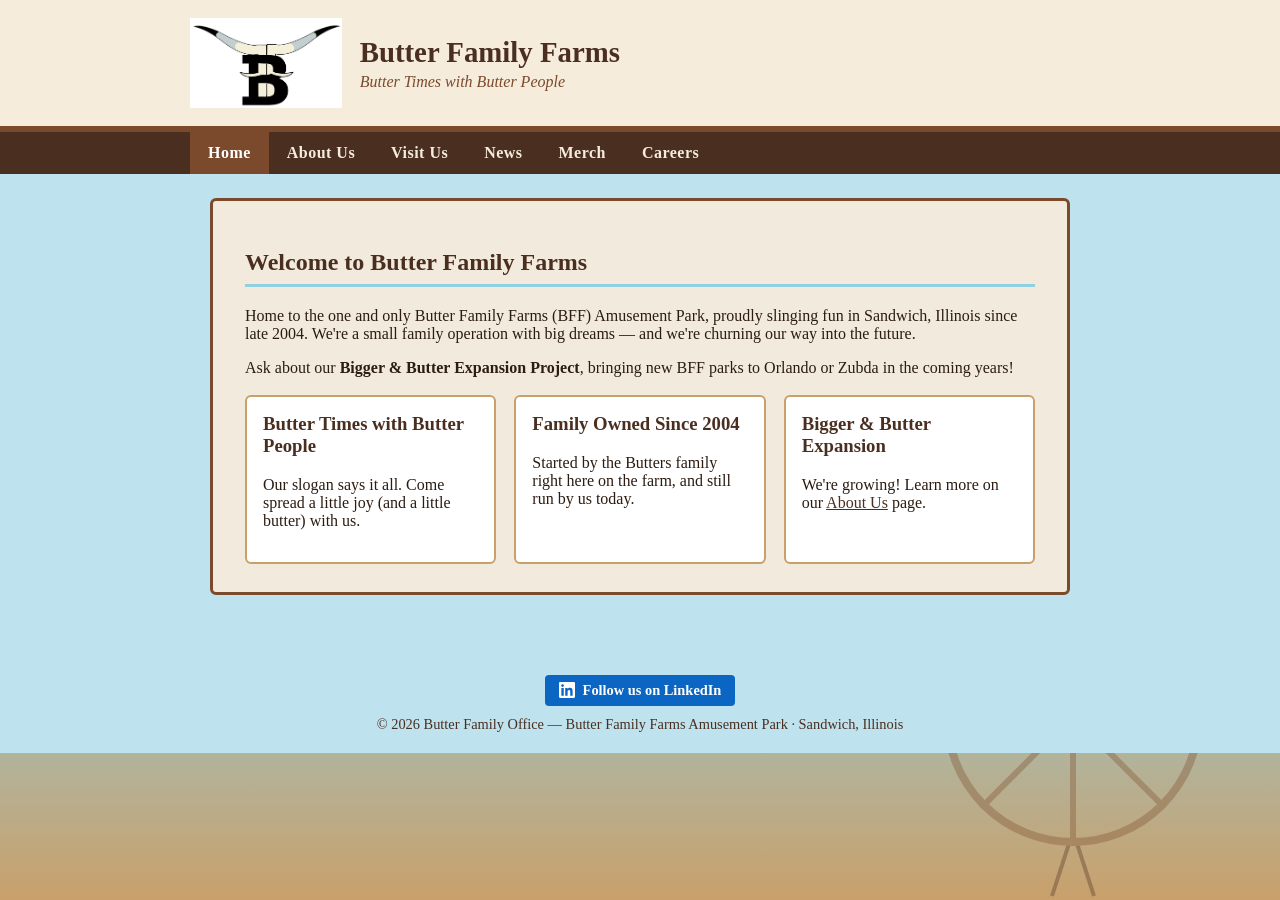
<file: index.html>
<!DOCTYPE html>
<html lang="en">
<head>
<meta charset="UTF-8">
<title>Butter Family Farms Amusement Park</title>
<meta name="viewport" content="width=device-width, initial-scale=1">
<link rel="stylesheet" href="style.css">
</head>
<body>

<div class="ferris-bg">
  <div class="ferris-wheel">
    <div class="stand left"></div>
    <div class="stand right"></div>
    <div class="rim"></div>
    <div class="diag1"></div>
    <div class="diag2"></div>
    <div class="cabin"><span class="c1"></span></div>
    <div class="cabin"><span class="c2"></span></div>
    <div class="cabin"><span class="c3"></span></div>
    <div class="cabin"><span class="c4"></span></div>
    <div class="cabin"><span class="c5"></span></div>
    <div class="cabin"><span class="c6"></span></div>
    <div class="cabin"><span class="c7"></span></div>
    <div class="cabin"><span class="c8"></span></div>
  </div>
</div>

<header class="site-header">
  <div class="header-inner">
    <img class="logo" src="images/logo.png" alt="Butter Family Farms Logo">
    <div class="site-title">
      <h1>Butter Family Farms</h1>
      <p>Butter Times with Butter People</p>
    </div>
  </div>
</header>

<nav class="site-nav">
  <ul>
    <li><a href="index.html" class="active">Home</a></li>
    <li><a href="about.html">About Us</a></li>
    <li><a href="visit.html">Visit Us</a></li>
    <li><a href="news/index.html">News</a></li>
    <li><a href="merch.html">Merch</a></li>
    <li><a href="careers.html">Careers</a></li>
  </ul>
</nav>

<div class="wrap">
  <main>
    <h2>Welcome to Butter Family Farms</h2>
    <p>Home to the one and only Butter Family Farms (BFF) Amusement Park, proudly slinging fun in
      Sandwich, Illinois since late 2004. We're a small family operation with big dreams &mdash; and
      we're churning our way into the future.</p>

    <p>Ask about our <strong>Bigger &amp; Butter Expansion Project</strong>, bringing new BFF parks to
      Orlando or Zubda in the coming years!</p>

    <div class="card-grid">
      <div class="card">
        <h3>Butter Times with Butter People</h3>
        <p>Our slogan says it all. Come spread a little joy (and a little butter) with us.</p>
      </div>
      <div class="card">
        <h3>Family Owned Since 2004</h3>
        <p>Started by the Butters family right here on the farm, and still run by us today.</p>
      </div>
      <div class="card">
        <h3>Bigger &amp; Butter Expansion</h3>
        <p>We're growing! Learn more on our <a href="about.html">About Us</a> page.</p>
      </div>
    </div>
  </main>
</div>

<footer class="site-footer">
  <div class="social-links">
    <a class="social-btn" href="https://www.linkedin.com/company/butter-family-farms" target="_blank" rel="noopener">
      <svg viewBox="0 0 24 24" width="16" height="16" aria-hidden="true"><path fill="currentColor" d="M20.45 20.45h-3.56v-5.57c0-1.33-.02-3.04-1.85-3.04-1.85 0-2.14 1.45-2.14 2.94v5.67H9.35V9h3.41v1.56h.05c.48-.9 1.64-1.85 3.37-1.85 3.6 0 4.27 2.37 4.27 5.46v6.28zM5.34 7.43a2.06 2.06 0 1 1 0-4.13 2.06 2.06 0 0 1 0 4.13zM7.12 20.45H3.56V9h3.56v11.45zM22.22 0H1.77C.79 0 0 .77 0 1.73v20.54C0 23.23.79 24 1.77 24h20.45c.98 0 1.78-.77 1.78-1.73V1.73C24 .77 23.2 0 22.22 0z"/></svg>
      Follow us on LinkedIn
    </a>
  </div>
  &copy; 2026 Butter Family Office &mdash; Butter Family Farms Amusement Park &middot; Sandwich, Illinois
</footer>

</body>
</html>
</file>
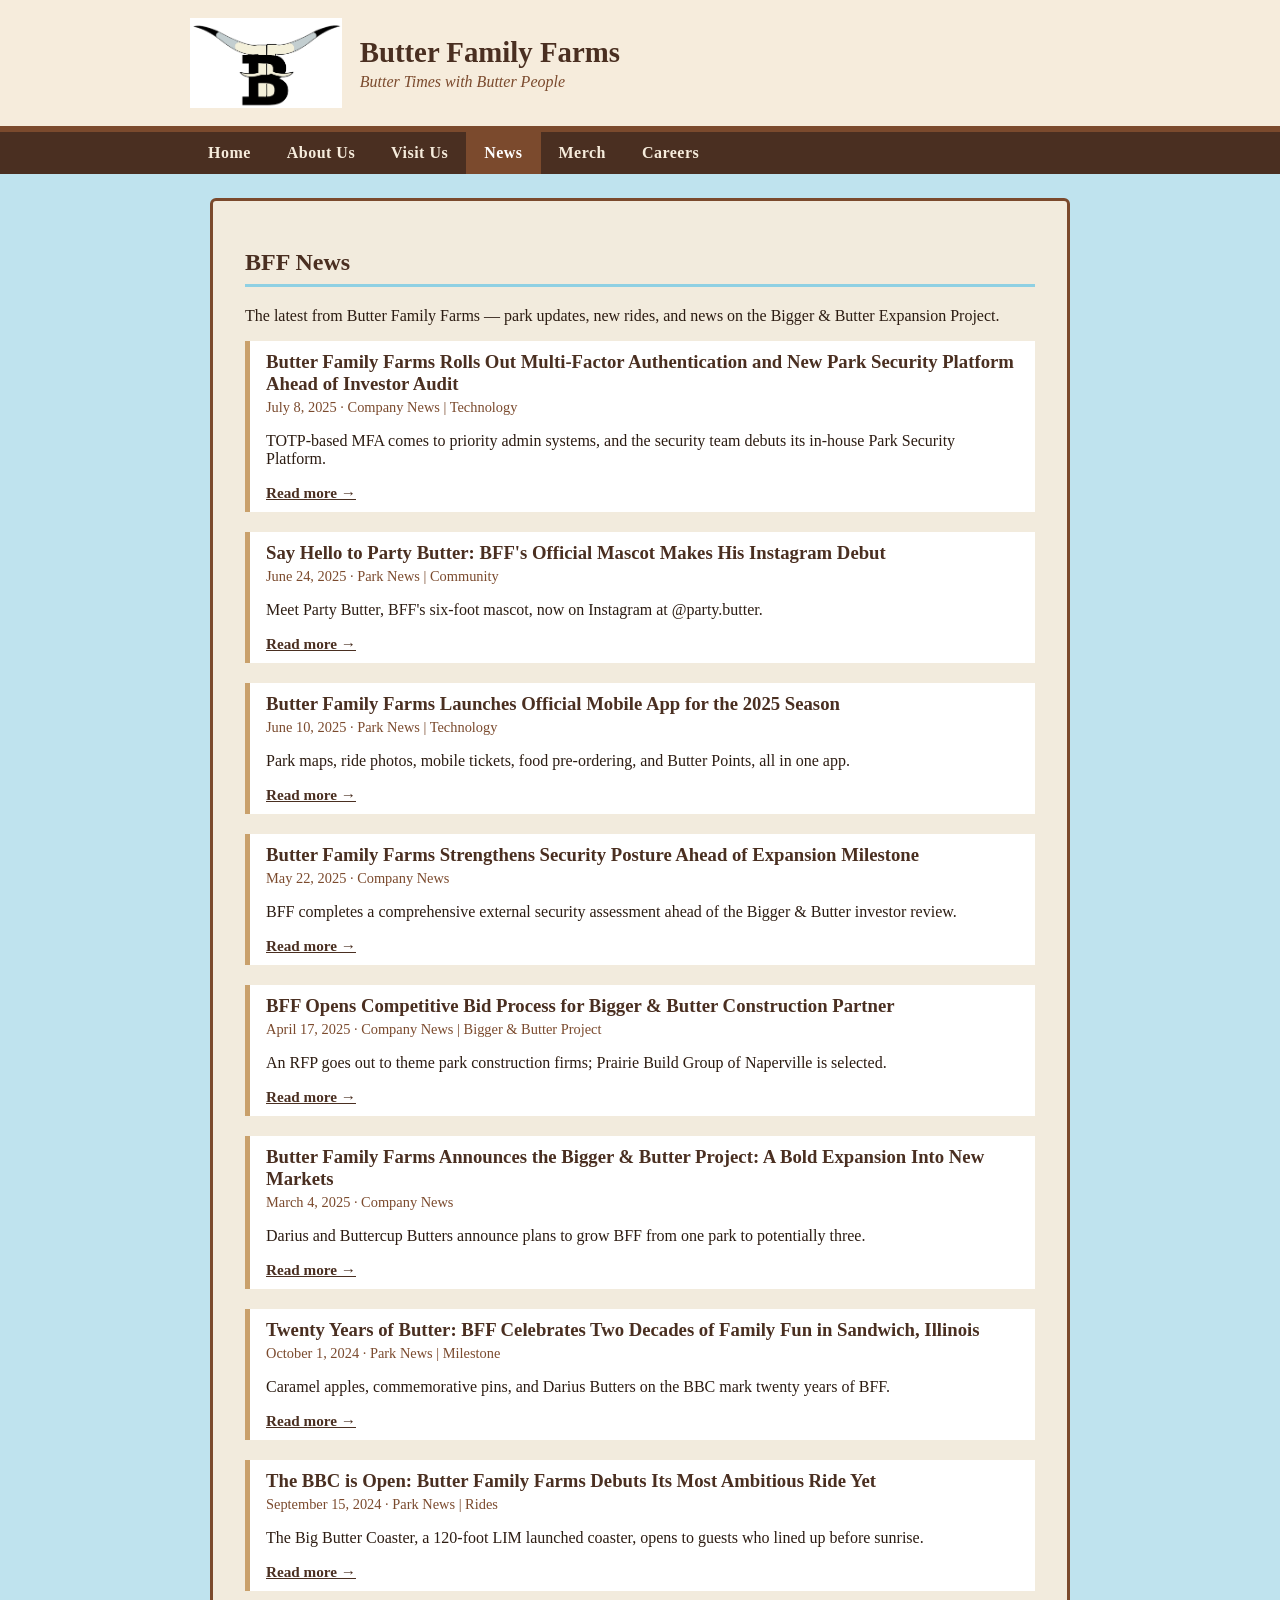
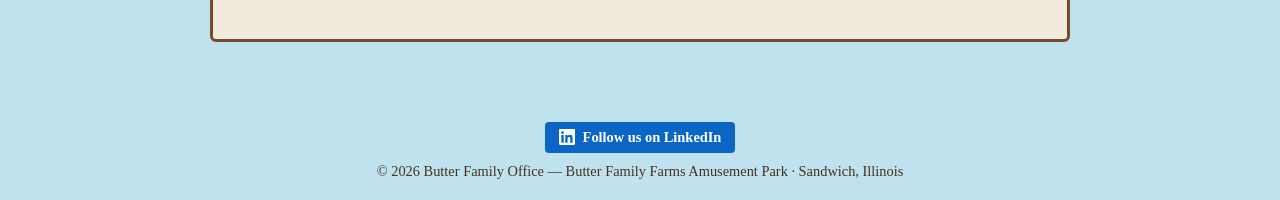
<file: news/index.html>
<!DOCTYPE html>
<html lang="en">
<head>
<meta charset="UTF-8">
<title>News | Butter Family Farms</title>
<meta name="viewport" content="width=device-width, initial-scale=1">
<link rel="stylesheet" href="../style.css">
</head>
<body>

<div class="ferris-bg">
  <div class="ferris-wheel">
    <div class="stand left"></div>
    <div class="stand right"></div>
    <div class="rim"></div>
    <div class="diag1"></div>
    <div class="diag2"></div>
    <div class="cabin"><span class="c1"></span></div>
    <div class="cabin"><span class="c2"></span></div>
    <div class="cabin"><span class="c3"></span></div>
    <div class="cabin"><span class="c4"></span></div>
    <div class="cabin"><span class="c5"></span></div>
    <div class="cabin"><span class="c6"></span></div>
    <div class="cabin"><span class="c7"></span></div>
    <div class="cabin"><span class="c8"></span></div>
  </div>
</div>

<header class="site-header">
  <div class="header-inner">
    <img class="logo" src="../images/logo.png" alt="Butter Family Farms Logo">
    <div class="site-title">
      <h1>Butter Family Farms</h1>
      <p>Butter Times with Butter People</p>
    </div>
  </div>
</header>

<nav class="site-nav">
  <ul>
    <li><a href="../index.html">Home</a></li>
    <li><a href="../about.html">About Us</a></li>
    <li><a href="../visit.html">Visit Us</a></li>
    <li><a href="index.html" class="active">News</a></li>
    <li><a href="../merch.html">Merch</a></li>
    <li><a href="../careers.html">Careers</a></li>
  </ul>
</nav>

<div class="wrap">
  <main>
    <h2>BFF News</h2>
    <p>The latest from Butter Family Farms &mdash; park updates, new rides, and news on the
      Bigger &amp; Butter Expansion Project.</p>

    <div class="news-item">
      <h3><a href="bff-mfa-park-security-platform.html">Butter Family Farms Rolls Out Multi-Factor Authentication and New Park Security Platform Ahead of Investor Audit</a></h3>
      <div class="meta">July 8, 2025 &middot; Company News | Technology</div>
      <p>TOTP-based MFA comes to priority admin systems, and the security team debuts its in-house Park Security Platform.</p>
      <a class="read-more" href="bff-mfa-park-security-platform.html">Read more &rarr;</a>
    </div>

    <div class="news-item">
      <h3><a href="party-butter-instagram-debut.html">Say Hello to Party Butter: BFF's Official Mascot Makes His Instagram Debut</a></h3>
      <div class="meta">June 24, 2025 &middot; Park News | Community</div>
      <p>Meet Party Butter, BFF's six-foot mascot, now on Instagram at @party.butter.</p>
      <a class="read-more" href="party-butter-instagram-debut.html">Read more &rarr;</a>
    </div>

    <div class="news-item">
      <h3><a href="bff-mobile-app-launch.html">Butter Family Farms Launches Official Mobile App for the 2025 Season</a></h3>
      <div class="meta">June 10, 2025 &middot; Park News | Technology</div>
      <p>Park maps, ride photos, mobile tickets, food pre-ordering, and Butter Points, all in one app.</p>
      <a class="read-more" href="bff-mobile-app-launch.html">Read more &rarr;</a>
    </div>

    <div class="news-item">
      <h3><a href="bff-security-investment-2025.html">Butter Family Farms Strengthens Security Posture Ahead of Expansion Milestone</a></h3>
      <div class="meta">May 22, 2025 &middot; Company News</div>
      <p>BFF completes a comprehensive external security assessment ahead of the Bigger &amp; Butter investor review.</p>
      <a class="read-more" href="bff-security-investment-2025.html">Read more &rarr;</a>
    </div>

    <div class="news-item">
      <h3><a href="bigger-butter-contractor-bid-process.html">BFF Opens Competitive Bid Process for Bigger &amp; Butter Construction Partner</a></h3>
      <div class="meta">April 17, 2025 &middot; Company News | Bigger &amp; Butter Project</div>
      <p>An RFP goes out to theme park construction firms; Prairie Build Group of Naperville is selected.</p>
      <a class="read-more" href="bigger-butter-contractor-bid-process.html">Read more &rarr;</a>
    </div>

    <div class="news-item">
      <h3><a href="bigger-butter-project-announcement.html">Butter Family Farms Announces the Bigger &amp; Butter Project: A Bold Expansion Into New Markets</a></h3>
      <div class="meta">March 4, 2025 &middot; Company News</div>
      <p>Darius and Buttercup Butters announce plans to grow BFF from one park to potentially three.</p>
      <a class="read-more" href="bigger-butter-project-announcement.html">Read more &rarr;</a>
    </div>

    <div class="news-item">
      <h3><a href="bff-20th-anniversary.html">Twenty Years of Butter: BFF Celebrates Two Decades of Family Fun in Sandwich, Illinois</a></h3>
      <div class="meta">October 1, 2024 &middot; Park News | Milestone</div>
      <p>Caramel apples, commemorative pins, and Darius Butters on the BBC mark twenty years of BFF.</p>
      <a class="read-more" href="bff-20th-anniversary.html">Read more &rarr;</a>
    </div>

    <div class="news-item">
      <h3><a href="bbc-big-butter-coaster-opening.html">The BBC is Open: Butter Family Farms Debuts Its Most Ambitious Ride Yet</a></h3>
      <div class="meta">September 15, 2024 &middot; Park News | Rides</div>
      <p>The Big Butter Coaster, a 120-foot LIM launched coaster, opens to guests who lined up before sunrise.</p>
      <a class="read-more" href="bbc-big-butter-coaster-opening.html">Read more &rarr;</a>
    </div>
  </main>
</div>

<footer class="site-footer">
  <div class="social-links">
    <a class="social-btn" href="https://www.linkedin.com/company/butter-family-farms" target="_blank" rel="noopener">
      <svg viewBox="0 0 24 24" width="16" height="16" aria-hidden="true"><path fill="currentColor" d="M20.45 20.45h-3.56v-5.57c0-1.33-.02-3.04-1.85-3.04-1.85 0-2.14 1.45-2.14 2.94v5.67H9.35V9h3.41v1.56h.05c.48-.9 1.64-1.85 3.37-1.85 3.6 0 4.27 2.37 4.27 5.46v6.28zM5.34 7.43a2.06 2.06 0 1 1 0-4.13 2.06 2.06 0 0 1 0 4.13zM7.12 20.45H3.56V9h3.56v11.45zM22.22 0H1.77C.79 0 0 .77 0 1.73v20.54C0 23.23.79 24 1.77 24h20.45c.98 0 1.78-.77 1.78-1.73V1.73C24 .77 23.2 0 22.22 0z"/></svg>
      Follow us on LinkedIn
    </a>
  </div>
  &copy; 2026 Butter Family Office &mdash; Butter Family Farms Amusement Park &middot; Sandwich, Illinois
</footer>

</body>
</html>
</file>
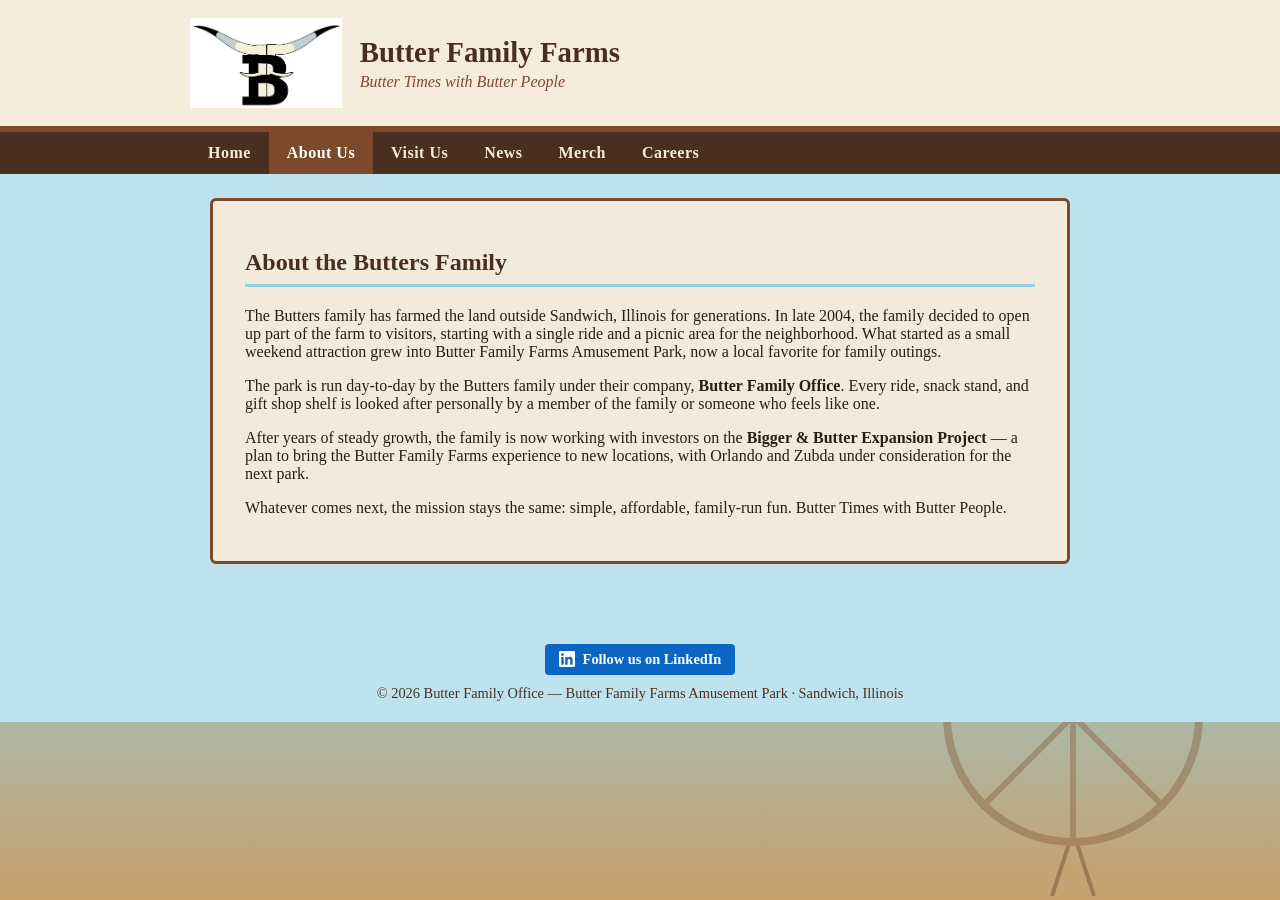
<file: about.html>
<!DOCTYPE html>
<html lang="en">
<head>
<meta charset="UTF-8">
<title>About Us | Butter Family Farms</title>
<meta name="viewport" content="width=device-width, initial-scale=1">
<link rel="stylesheet" href="style.css">
</head>
<body>

<div class="ferris-bg">
  <div class="ferris-wheel">
    <div class="stand left"></div>
    <div class="stand right"></div>
    <div class="rim"></div>
    <div class="diag1"></div>
    <div class="diag2"></div>
    <div class="cabin"><span class="c1"></span></div>
    <div class="cabin"><span class="c2"></span></div>
    <div class="cabin"><span class="c3"></span></div>
    <div class="cabin"><span class="c4"></span></div>
    <div class="cabin"><span class="c5"></span></div>
    <div class="cabin"><span class="c6"></span></div>
    <div class="cabin"><span class="c7"></span></div>
    <div class="cabin"><span class="c8"></span></div>
  </div>
</div>

<header class="site-header">
  <div class="header-inner">
    <img class="logo" src="images/logo.png" alt="Butter Family Farms Logo">
    <div class="site-title">
      <h1>Butter Family Farms</h1>
      <p>Butter Times with Butter People</p>
    </div>
  </div>
</header>

<nav class="site-nav">
  <ul>
    <li><a href="index.html">Home</a></li>
    <li><a href="about.html" class="active">About Us</a></li>
    <li><a href="visit.html">Visit Us</a></li>
    <li><a href="news/index.html">News</a></li>
    <li><a href="merch.html">Merch</a></li>
    <li><a href="careers.html">Careers</a></li>
  </ul>
</nav>

<div class="wrap">
  <main>
    <h2>About the Butters Family</h2>

    <p>The Butters family has farmed the land outside Sandwich, Illinois for generations. In late
      2004, the family decided to open up part of the farm to visitors, starting with a single ride
      and a picnic area for the neighborhood. What started as a small weekend attraction grew into
      Butter Family Farms Amusement Park, now a local favorite for family outings.</p>

    <p>The park is run day-to-day by the Butters family under their company, <strong>Butter Family
      Office</strong>. Every ride, snack stand, and gift shop shelf is looked after personally by
      a member of the family or someone who feels like one.</p>

    <p>After years of steady growth, the family is now working with investors on the
      <strong>Bigger &amp; Butter Expansion Project</strong> &mdash; a plan to bring the Butter
      Family Farms experience to new locations, with Orlando and Zubda under consideration for the
      next park.</p>

    <p>Whatever comes next, the mission stays the same: simple, affordable, family-run fun.
      Butter Times with Butter People.</p>
  </main>
</div>

<footer class="site-footer">
  <div class="social-links">
    <a class="social-btn" href="https://www.linkedin.com/company/butter-family-farms" target="_blank" rel="noopener">
      <svg viewBox="0 0 24 24" width="16" height="16" aria-hidden="true"><path fill="currentColor" d="M20.45 20.45h-3.56v-5.57c0-1.33-.02-3.04-1.85-3.04-1.85 0-2.14 1.45-2.14 2.94v5.67H9.35V9h3.41v1.56h.05c.48-.9 1.64-1.85 3.37-1.85 3.6 0 4.27 2.37 4.27 5.46v6.28zM5.34 7.43a2.06 2.06 0 1 1 0-4.13 2.06 2.06 0 0 1 0 4.13zM7.12 20.45H3.56V9h3.56v11.45zM22.22 0H1.77C.79 0 0 .77 0 1.73v20.54C0 23.23.79 24 1.77 24h20.45c.98 0 1.78-.77 1.78-1.73V1.73C24 .77 23.2 0 22.22 0z"/></svg>
      Follow us on LinkedIn
    </a>
  </div>
  &copy; 2026 Butter Family Office &mdash; Butter Family Farms Amusement Park &middot; Sandwich, Illinois
</footer>

</body>
</html>
</file>
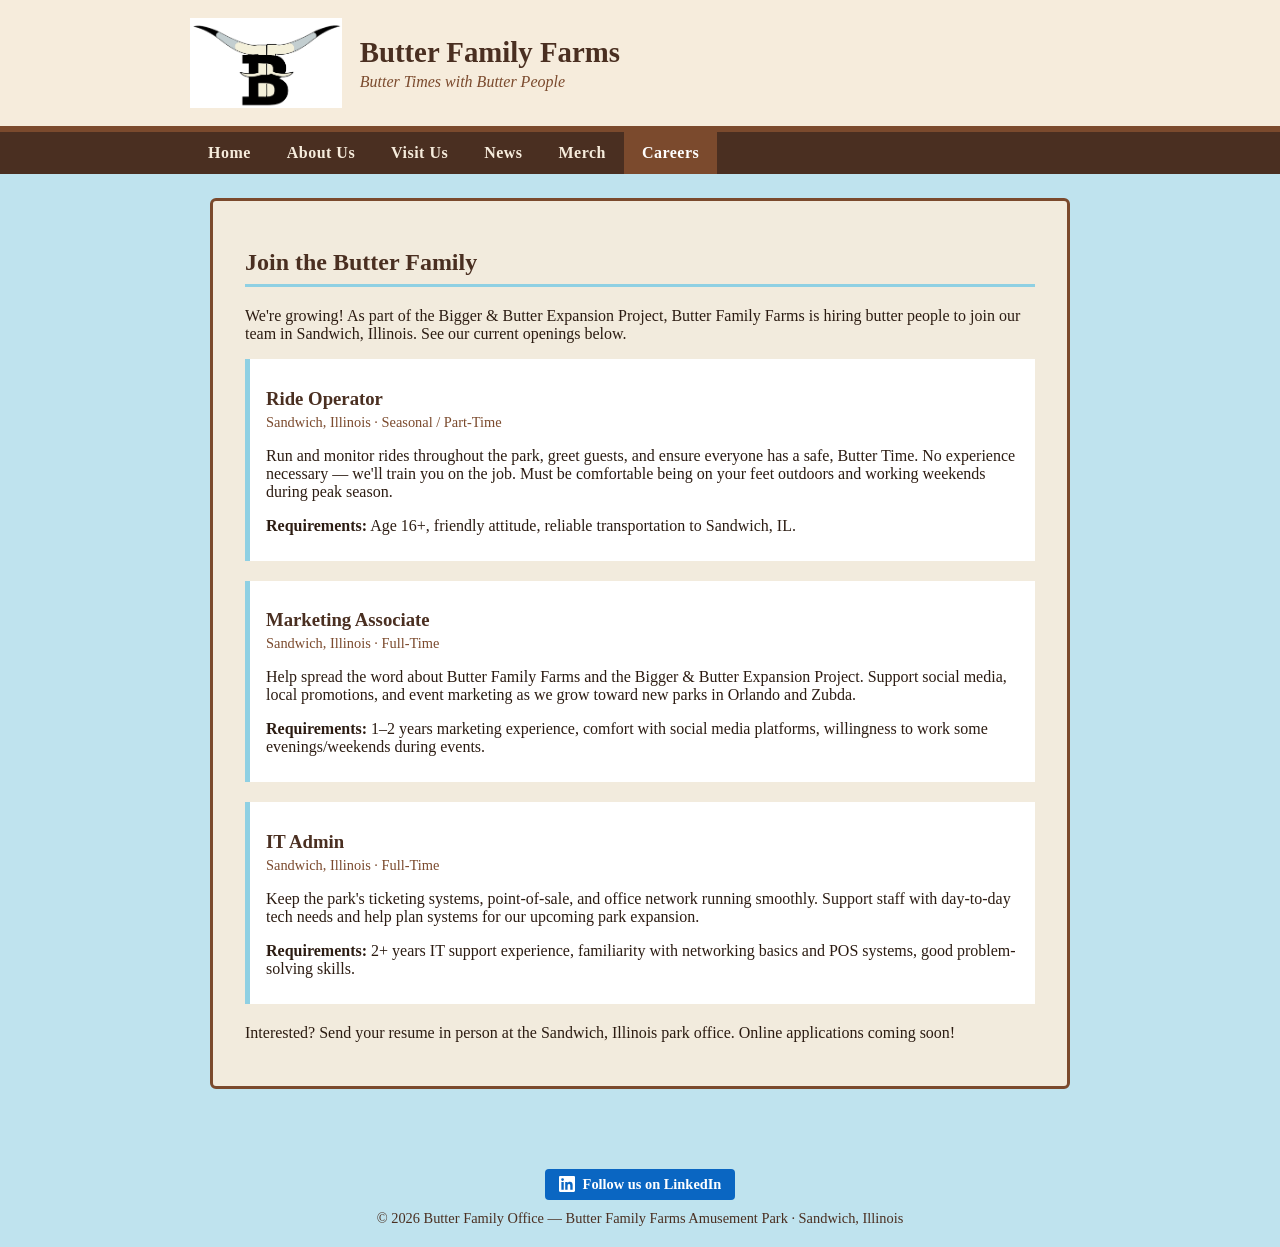
<file: careers.html>
<!DOCTYPE html>
<html lang="en">
<head>
<meta charset="UTF-8">
<title>Careers | Butter Family Farms</title>
<meta name="viewport" content="width=device-width, initial-scale=1">
<link rel="stylesheet" href="style.css">
</head>
<body>

<div class="ferris-bg">
  <div class="ferris-wheel">
    <div class="stand left"></div>
    <div class="stand right"></div>
    <div class="rim"></div>
    <div class="diag1"></div>
    <div class="diag2"></div>
    <div class="cabin"><span class="c1"></span></div>
    <div class="cabin"><span class="c2"></span></div>
    <div class="cabin"><span class="c3"></span></div>
    <div class="cabin"><span class="c4"></span></div>
    <div class="cabin"><span class="c5"></span></div>
    <div class="cabin"><span class="c6"></span></div>
    <div class="cabin"><span class="c7"></span></div>
    <div class="cabin"><span class="c8"></span></div>
  </div>
</div>

<header class="site-header">
  <div class="header-inner">
    <img class="logo" src="images/logo.png" alt="Butter Family Farms Logo">
    <div class="site-title">
      <h1>Butter Family Farms</h1>
      <p>Butter Times with Butter People</p>
    </div>
  </div>
</header>

<nav class="site-nav">
  <ul>
    <li><a href="index.html">Home</a></li>
    <li><a href="about.html">About Us</a></li>
    <li><a href="visit.html">Visit Us</a></li>
    <li><a href="news/index.html">News</a></li>
    <li><a href="merch.html">Merch</a></li>
    <li><a href="careers.html" class="active">Careers</a></li>
  </ul>
</nav>

<div class="wrap">
  <main>
    <h2>Join the Butter Family</h2>
    <p>We're growing! As part of the Bigger &amp; Butter Expansion Project, Butter Family Farms is
      hiring butter people to join our team in Sandwich, Illinois. See our current openings below.</p>

    <div class="job">
      <h3>Ride Operator</h3>
      <div class="meta">Sandwich, Illinois &middot; Seasonal / Part-Time</div>
      <p>Run and monitor rides throughout the park, greet guests, and ensure everyone has a safe,
        Butter Time. No experience necessary &mdash; we'll train you on the job. Must be comfortable
        being on your feet outdoors and working weekends during peak season.</p>
      <p><strong>Requirements:</strong> Age 16+, friendly attitude, reliable transportation to
        Sandwich, IL.</p>
    </div>

    <div class="job">
      <h3>Marketing Associate</h3>
      <div class="meta">Sandwich, Illinois &middot; Full-Time</div>
      <p>Help spread the word about Butter Family Farms and the Bigger &amp; Butter Expansion
        Project. Support social media, local promotions, and event marketing as we grow toward new
        parks in Orlando and Zubda.</p>
      <p><strong>Requirements:</strong> 1&ndash;2 years marketing experience, comfort with social
        media platforms, willingness to work some evenings/weekends during events.</p>
    </div>

    <div class="job">
      <h3>IT Admin</h3>
      <div class="meta">Sandwich, Illinois &middot; Full-Time</div>
      <p>Keep the park's ticketing systems, point-of-sale, and office network running smoothly.
        Support staff with day-to-day tech needs and help plan systems for our upcoming park
        expansion.</p>
      <p><strong>Requirements:</strong> 2+ years IT support experience, familiarity with
        networking basics and POS systems, good problem-solving skills.</p>
    </div>

    <p>Interested? Send your resume in person at the Sandwich, Illinois park office. Online
      applications coming soon!</p>
  </main>
</div>

<footer class="site-footer">
  <div class="social-links">
    <a class="social-btn" href="https://www.linkedin.com/company/butter-family-farms" target="_blank" rel="noopener">
      <svg viewBox="0 0 24 24" width="16" height="16" aria-hidden="true"><path fill="currentColor" d="M20.45 20.45h-3.56v-5.57c0-1.33-.02-3.04-1.85-3.04-1.85 0-2.14 1.45-2.14 2.94v5.67H9.35V9h3.41v1.56h.05c.48-.9 1.64-1.85 3.37-1.85 3.6 0 4.27 2.37 4.27 5.46v6.28zM5.34 7.43a2.06 2.06 0 1 1 0-4.13 2.06 2.06 0 0 1 0 4.13zM7.12 20.45H3.56V9h3.56v11.45zM22.22 0H1.77C.79 0 0 .77 0 1.73v20.54C0 23.23.79 24 1.77 24h20.45c.98 0 1.78-.77 1.78-1.73V1.73C24 .77 23.2 0 22.22 0z"/></svg>
      Follow us on LinkedIn
    </a>
  </div>
  &copy; 2026 Butter Family Office &mdash; Butter Family Farms Amusement Park &middot; Sandwich, Illinois
</footer>

</body>
</html>
</file>
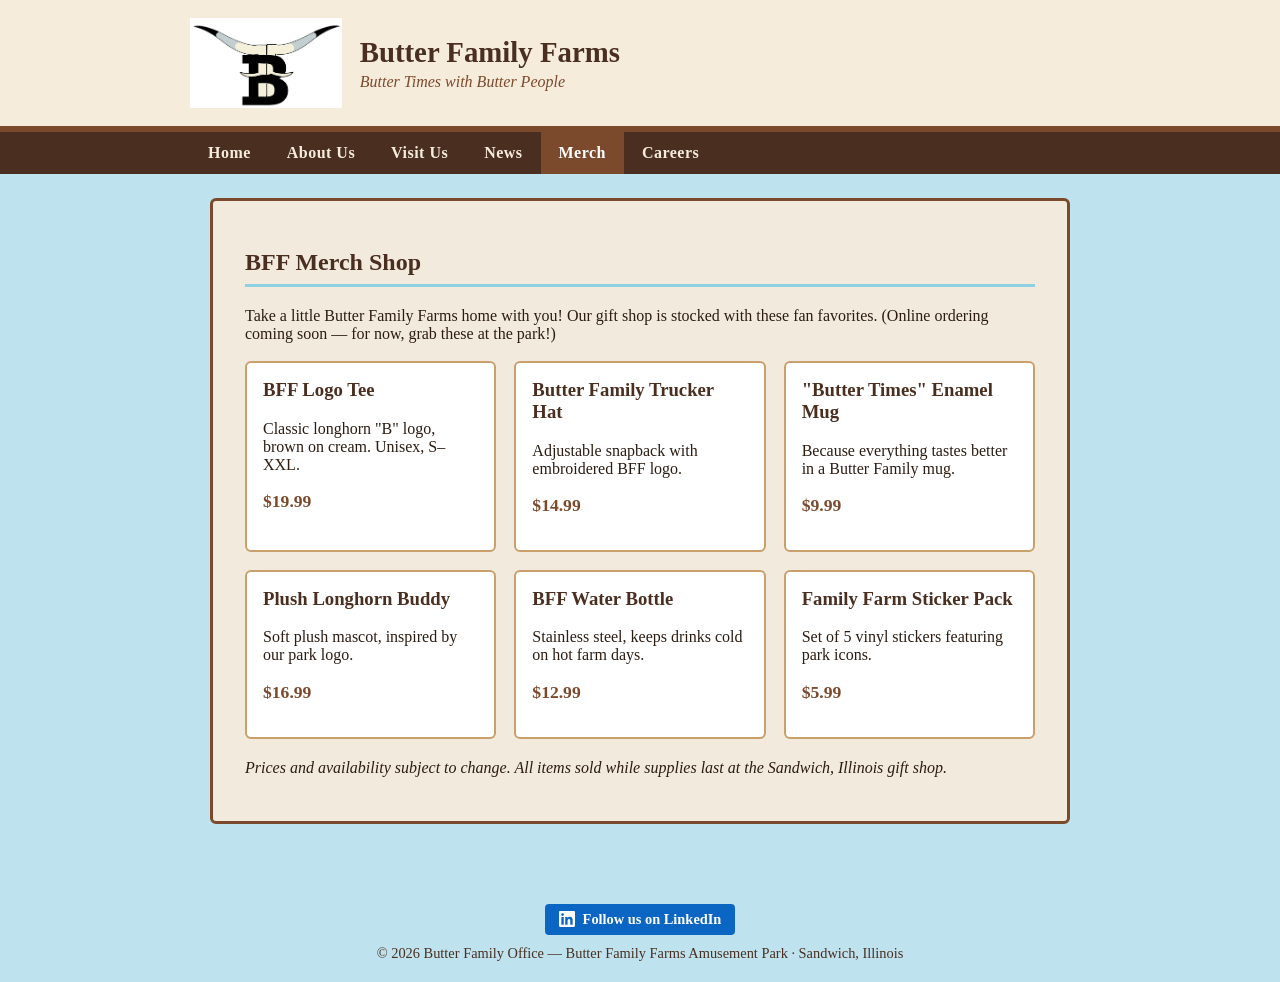
<file: merch.html>
<!DOCTYPE html>
<html lang="en">
<head>
<meta charset="UTF-8">
<title>Merch | Butter Family Farms</title>
<meta name="viewport" content="width=device-width, initial-scale=1">
<link rel="stylesheet" href="style.css">
</head>
<body>

<div class="ferris-bg">
  <div class="ferris-wheel">
    <div class="stand left"></div>
    <div class="stand right"></div>
    <div class="rim"></div>
    <div class="diag1"></div>
    <div class="diag2"></div>
    <div class="cabin"><span class="c1"></span></div>
    <div class="cabin"><span class="c2"></span></div>
    <div class="cabin"><span class="c3"></span></div>
    <div class="cabin"><span class="c4"></span></div>
    <div class="cabin"><span class="c5"></span></div>
    <div class="cabin"><span class="c6"></span></div>
    <div class="cabin"><span class="c7"></span></div>
    <div class="cabin"><span class="c8"></span></div>
  </div>
</div>

<header class="site-header">
  <div class="header-inner">
    <img class="logo" src="images/logo.png" alt="Butter Family Farms Logo">
    <div class="site-title">
      <h1>Butter Family Farms</h1>
      <p>Butter Times with Butter People</p>
    </div>
  </div>
</header>

<nav class="site-nav">
  <ul>
    <li><a href="index.html">Home</a></li>
    <li><a href="about.html">About Us</a></li>
    <li><a href="visit.html">Visit Us</a></li>
    <li><a href="news/index.html">News</a></li>
    <li><a href="merch.html" class="active">Merch</a></li>
    <li><a href="careers.html">Careers</a></li>
  </ul>
</nav>

<div class="wrap">
  <main>
    <h2>BFF Merch Shop</h2>
    <p>Take a little Butter Family Farms home with you! Our gift shop is stocked with these fan
      favorites. (Online ordering coming soon &mdash; for now, grab these at the park!)</p>

    <div class="card-grid">
      <div class="card">
        <h3>BFF Logo Tee</h3>
        <p>Classic longhorn "B" logo, brown on cream. Unisex, S&ndash;XXL.</p>
        <p class="price">$19.99</p>
      </div>
      <div class="card">
        <h3>Butter Family Trucker Hat</h3>
        <p>Adjustable snapback with embroidered BFF logo.</p>
        <p class="price">$14.99</p>
      </div>
      <div class="card">
        <h3>"Butter Times" Enamel Mug</h3>
        <p>Because everything tastes better in a Butter Family mug.</p>
        <p class="price">$9.99</p>
      </div>
      <div class="card">
        <h3>Plush Longhorn Buddy</h3>
        <p>Soft plush mascot, inspired by our park logo.</p>
        <p class="price">$16.99</p>
      </div>
      <div class="card">
        <h3>BFF Water Bottle</h3>
        <p>Stainless steel, keeps drinks cold on hot farm days.</p>
        <p class="price">$12.99</p>
      </div>
      <div class="card">
        <h3>Family Farm Sticker Pack</h3>
        <p>Set of 5 vinyl stickers featuring park icons.</p>
        <p class="price">$5.99</p>
      </div>
    </div>

    <p style="margin-top:20px;"><em>Prices and availability subject to change. All items sold
      while supplies last at the Sandwich, Illinois gift shop.</em></p>
  </main>
</div>

<footer class="site-footer">
  <div class="social-links">
    <a class="social-btn" href="https://www.linkedin.com/company/butter-family-farms" target="_blank" rel="noopener">
      <svg viewBox="0 0 24 24" width="16" height="16" aria-hidden="true"><path fill="currentColor" d="M20.45 20.45h-3.56v-5.57c0-1.33-.02-3.04-1.85-3.04-1.85 0-2.14 1.45-2.14 2.94v5.67H9.35V9h3.41v1.56h.05c.48-.9 1.64-1.85 3.37-1.85 3.6 0 4.27 2.37 4.27 5.46v6.28zM5.34 7.43a2.06 2.06 0 1 1 0-4.13 2.06 2.06 0 0 1 0 4.13zM7.12 20.45H3.56V9h3.56v11.45zM22.22 0H1.77C.79 0 0 .77 0 1.73v20.54C0 23.23.79 24 1.77 24h20.45c.98 0 1.78-.77 1.78-1.73V1.73C24 .77 23.2 0 22.22 0z"/></svg>
      Follow us on LinkedIn
    </a>
  </div>
  &copy; 2026 Butter Family Office &mdash; Butter Family Farms Amusement Park &middot; Sandwich, Illinois
</footer>

</body>
</html>
</file>
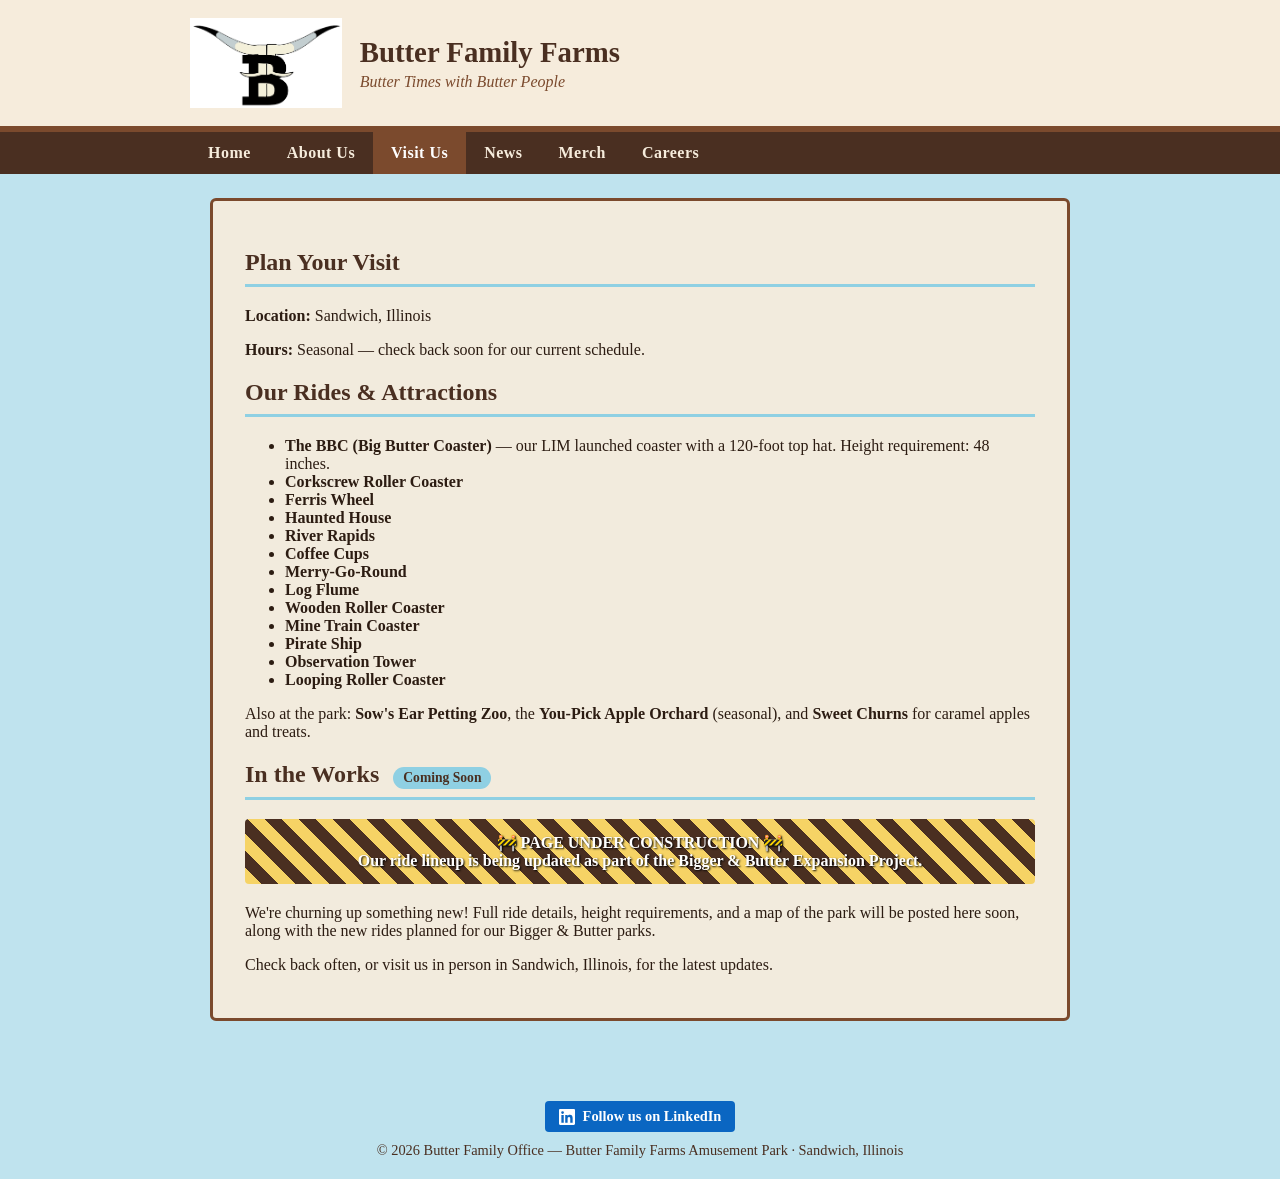
<file: visit.html>
<!DOCTYPE html>
<html lang="en">
<head>
<meta charset="UTF-8">
<title>Visit Us | Butter Family Farms</title>
<meta name="viewport" content="width=device-width, initial-scale=1">
<link rel="stylesheet" href="style.css">
</head>
<body>

<div class="ferris-bg">
  <div class="ferris-wheel">
    <div class="stand left"></div>
    <div class="stand right"></div>
    <div class="rim"></div>
    <div class="diag1"></div>
    <div class="diag2"></div>
    <div class="cabin"><span class="c1"></span></div>
    <div class="cabin"><span class="c2"></span></div>
    <div class="cabin"><span class="c3"></span></div>
    <div class="cabin"><span class="c4"></span></div>
    <div class="cabin"><span class="c5"></span></div>
    <div class="cabin"><span class="c6"></span></div>
    <div class="cabin"><span class="c7"></span></div>
    <div class="cabin"><span class="c8"></span></div>
  </div>
</div>

<header class="site-header">
  <div class="header-inner">
    <img class="logo" src="images/logo.png" alt="Butter Family Farms Logo">
    <div class="site-title">
      <h1>Butter Family Farms</h1>
      <p>Butter Times with Butter People</p>
    </div>
  </div>
</header>

<nav class="site-nav">
  <ul>
    <li><a href="index.html">Home</a></li>
    <li><a href="about.html">About Us</a></li>
    <li><a href="visit.html" class="active">Visit Us</a></li>
    <li><a href="news/index.html">News</a></li>
    <li><a href="merch.html">Merch</a></li>
    <li><a href="careers.html">Careers</a></li>
  </ul>
</nav>

<div class="wrap">
  <main>
    <h2>Plan Your Visit</h2>

    <p><strong>Location:</strong> Sandwich, Illinois</p>
    <p><strong>Hours:</strong> Seasonal &mdash; check back soon for our current schedule.</p>

    <h2>Our Rides &amp; Attractions</h2>
    <ul>
      <li><strong>The BBC (Big Butter Coaster)</strong> &mdash; our LIM launched coaster with a 120-foot
        top hat. Height requirement: 48 inches.</li>
      <li><strong>Corkscrew Roller Coaster</strong></li>
      <li><strong>Ferris Wheel</strong></li>
      <li><strong>Haunted House</strong></li>
      <li><strong>River Rapids</strong></li>
      <li><strong>Coffee Cups</strong></li>
      <li><strong>Merry-Go-Round</strong></li>
      <li><strong>Log Flume</strong></li>
      <li><strong>Wooden Roller Coaster</strong></li>
      <li><strong>Mine Train Coaster</strong></li>
      <li><strong>Pirate Ship</strong></li>
      <li><strong>Observation Tower</strong></li>
      <li><strong>Looping Roller Coaster</strong></li>
    </ul>
    <p>Also at the park: <strong>Sow's Ear Petting Zoo</strong>, the <strong>You-Pick Apple Orchard</strong>
      (seasonal), and <strong>Sweet Churns</strong> for caramel apples and treats.</p>

    <h2>In the Works <span class="badge">Coming Soon</span></h2>
    <div class="construction">
      🚧 PAGE UNDER CONSTRUCTION 🚧<br>
      Our ride lineup is being updated as part of the Bigger &amp; Butter Expansion Project.
    </div>

    <p>We're churning up something new! Full ride details, height requirements, and a map of the
      park will be posted here soon, along with the new rides planned for our Bigger &amp; Butter parks.</p>

    <p>Check back often, or visit us in person in Sandwich, Illinois, for the latest updates.</p>
  </main>
</div>

<footer class="site-footer">
  <div class="social-links">
    <a class="social-btn" href="https://www.linkedin.com/company/butter-family-farms" target="_blank" rel="noopener">
      <svg viewBox="0 0 24 24" width="16" height="16" aria-hidden="true"><path fill="currentColor" d="M20.45 20.45h-3.56v-5.57c0-1.33-.02-3.04-1.85-3.04-1.85 0-2.14 1.45-2.14 2.94v5.67H9.35V9h3.41v1.56h.05c.48-.9 1.64-1.85 3.37-1.85 3.6 0 4.27 2.37 4.27 5.46v6.28zM5.34 7.43a2.06 2.06 0 1 1 0-4.13 2.06 2.06 0 0 1 0 4.13zM7.12 20.45H3.56V9h3.56v11.45zM22.22 0H1.77C.79 0 0 .77 0 1.73v20.54C0 23.23.79 24 1.77 24h20.45c.98 0 1.78-.77 1.78-1.73V1.73C24 .77 23.2 0 22.22 0z"/></svg>
      Follow us on LinkedIn
    </a>
  </div>
  &copy; 2026 Butter Family Office &mdash; Butter Family Farms Amusement Park &middot; Sandwich, Illinois
</footer>

</body>
</html>
</file>
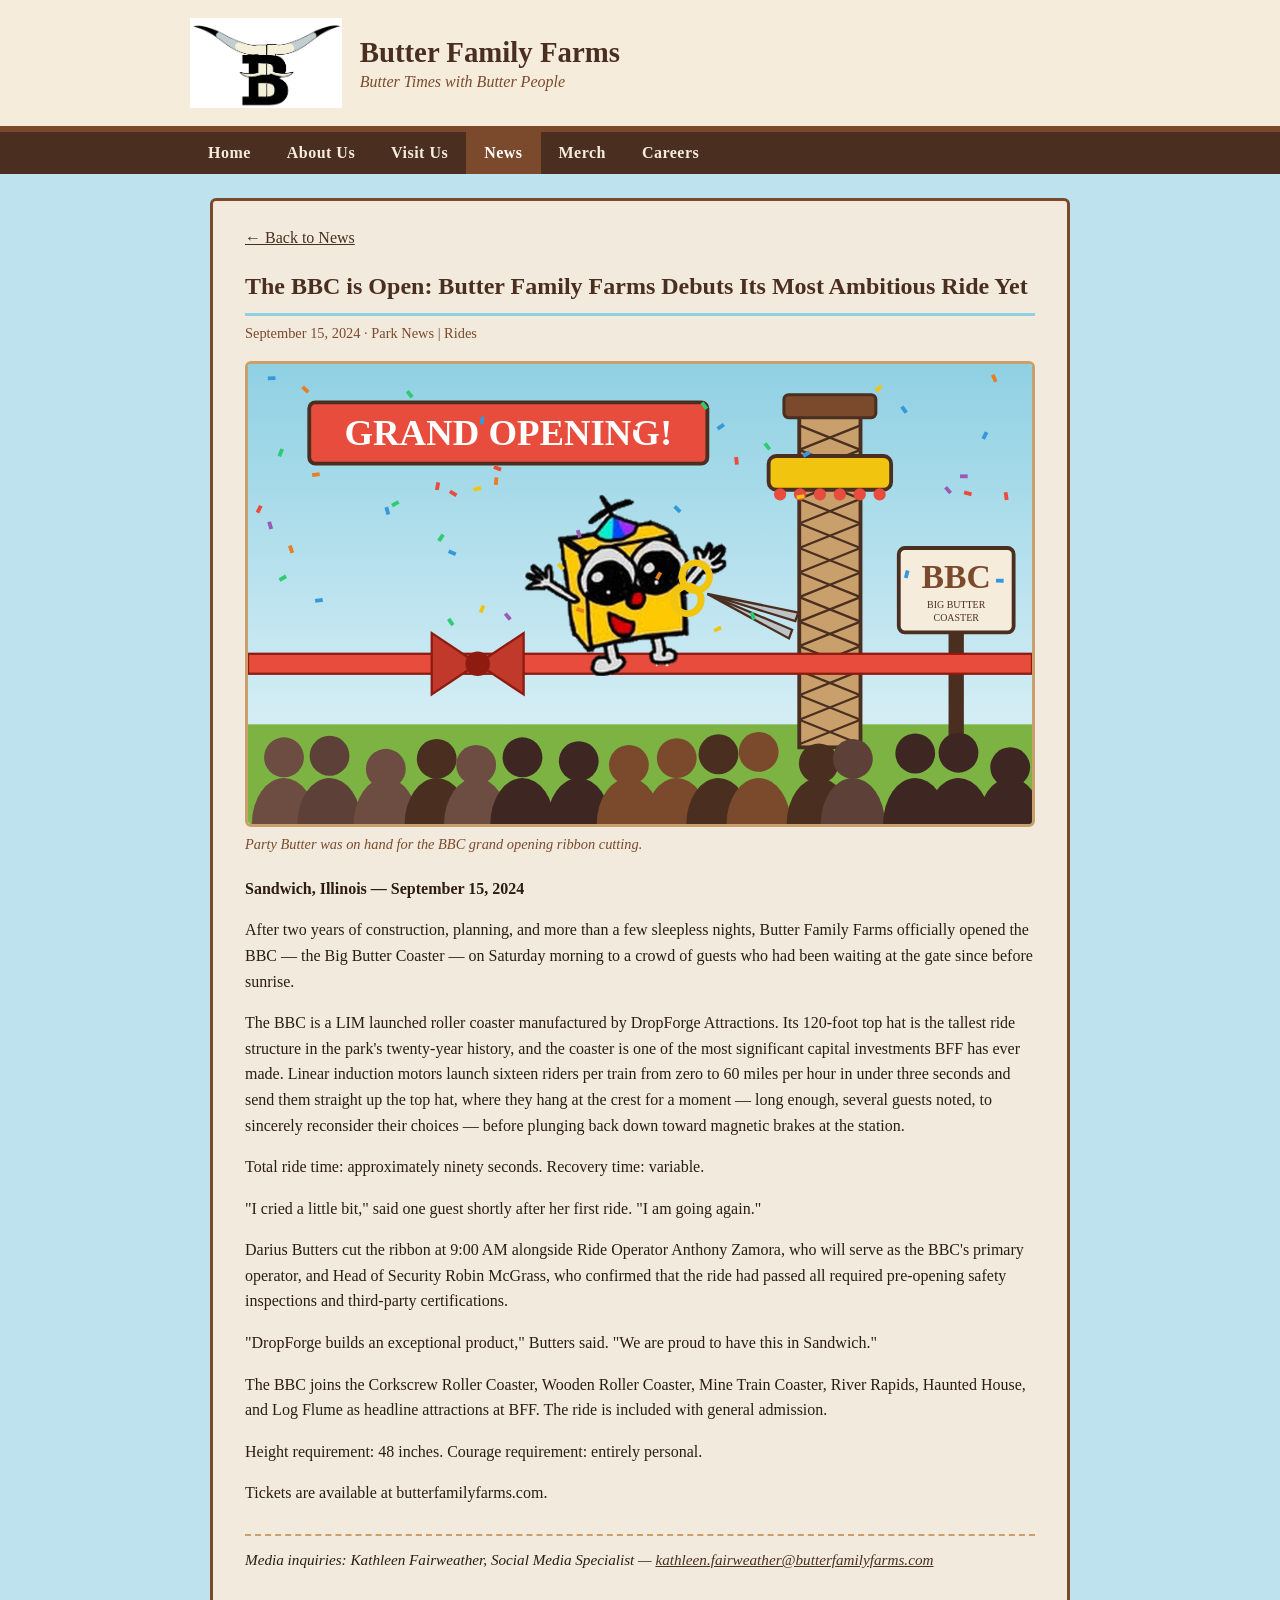
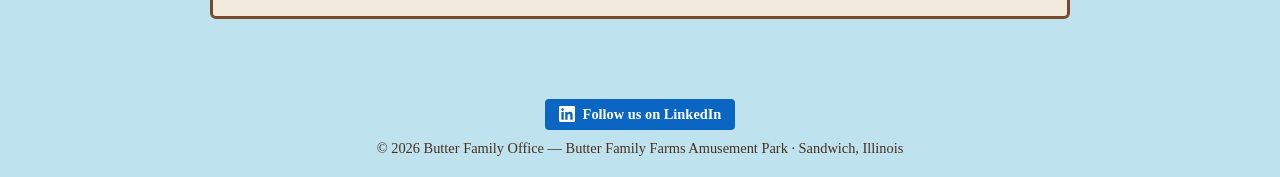
<file: news/bbc-big-butter-coaster-opening.html>
<!DOCTYPE html>
<html lang="en">
<head>
<meta charset="UTF-8">
<title>The BBC is Open: Butter Family Farms Debuts Its Most Ambitious Ride Yet | Butter Family Farms</title>
<meta name="viewport" content="width=device-width, initial-scale=1">
<link rel="stylesheet" href="../style.css">
</head>
<body>

<div class="ferris-bg">
  <div class="ferris-wheel">
    <div class="stand left"></div>
    <div class="stand right"></div>
    <div class="rim"></div>
    <div class="diag1"></div>
    <div class="diag2"></div>
    <div class="cabin"><span class="c1"></span></div>
    <div class="cabin"><span class="c2"></span></div>
    <div class="cabin"><span class="c3"></span></div>
    <div class="cabin"><span class="c4"></span></div>
    <div class="cabin"><span class="c5"></span></div>
    <div class="cabin"><span class="c6"></span></div>
    <div class="cabin"><span class="c7"></span></div>
    <div class="cabin"><span class="c8"></span></div>
  </div>
</div>

<header class="site-header">
  <div class="header-inner">
    <img class="logo" src="../images/logo.png" alt="Butter Family Farms Logo">
    <div class="site-title">
      <h1>Butter Family Farms</h1>
      <p>Butter Times with Butter People</p>
    </div>
  </div>
</header>

<nav class="site-nav">
  <ul>
    <li><a href="../index.html">Home</a></li>
    <li><a href="../about.html">About Us</a></li>
    <li><a href="../visit.html">Visit Us</a></li>
    <li><a href="index.html" class="active">News</a></li>
    <li><a href="../merch.html">Merch</a></li>
    <li><a href="../careers.html">Careers</a></li>
  </ul>
</nav>

<div class="wrap">
  <main>
    <p class="back-link"><a href="index.html">&larr; Back to News</a></p>

    <article class="news-article">
    <h2>The BBC is Open: Butter Family Farms Debuts Its Most Ambitious Ride Yet</h2>
    <div class="meta">September 15, 2024 &middot; Park News | Rides</div>

    <figure class="news-photo">
      <img src="../images/news/bbc-grand-opening.svg" alt="Illustration of Party Butter with giant scissors at the BBC coaster ribbon cutting">
      <figcaption>Party Butter was on hand for the BBC grand opening ribbon cutting.</figcaption>
    </figure>

    <p class="dateline"><strong>Sandwich, Illinois &mdash; September 15, 2024</strong></p>

    <p>After two years of construction, planning, and more than a few sleepless nights, Butter Family Farms officially opened the BBC &mdash; the Big Butter Coaster &mdash; on Saturday morning to a crowd of guests who had been waiting at the gate since before sunrise.</p>

    <p>The BBC is a LIM launched roller coaster manufactured by DropForge Attractions. Its 120-foot top hat is the tallest ride structure in the park's twenty-year history, and the coaster is one of the most significant capital investments BFF has ever made. Linear induction motors launch sixteen riders per train from zero to 60 miles per hour in under three seconds and send them straight up the top hat, where they hang at the crest for a moment &mdash; long enough, several guests noted, to sincerely reconsider their choices &mdash; before plunging back down toward magnetic brakes at the station.</p>

    <p>Total ride time: approximately ninety seconds. Recovery time: variable.</p>

    <p>"I cried a little bit," said one guest shortly after her first ride. "I am going again."</p>

    <p>Darius Butters cut the ribbon at 9:00 AM alongside Ride Operator Anthony Zamora, who will serve as the BBC's primary operator, and Head of Security Robin McGrass, who confirmed that the ride had passed all required pre-opening safety inspections and third-party certifications.</p>

    <p>"DropForge builds an exceptional product," Butters said. "We are proud to have this in Sandwich."</p>

    <p>The BBC joins the Corkscrew Roller Coaster, Wooden Roller Coaster, Mine Train Coaster, River Rapids, Haunted House, and Log Flume as headline attractions at BFF. The ride is included with general admission.</p>

    <p>Height requirement: 48 inches. Courage requirement: entirely personal.</p>

    <p>Tickets are available at butterfamilyfarms.com.</p>

    <p class="media-contact"><em>Media inquiries: Kathleen Fairweather, Social Media Specialist &mdash;
      <a href="mailto:kathleen.fairweather@butterfamilyfarms.com">kathleen.fairweather@butterfamilyfarms.com</a></em></p>
    </article>
  </main>
</div>

<footer class="site-footer">
  <div class="social-links">
    <a class="social-btn" href="https://www.linkedin.com/company/butter-family-farms" target="_blank" rel="noopener">
      <svg viewBox="0 0 24 24" width="16" height="16" aria-hidden="true"><path fill="currentColor" d="M20.45 20.45h-3.56v-5.57c0-1.33-.02-3.04-1.85-3.04-1.85 0-2.14 1.45-2.14 2.94v5.67H9.35V9h3.41v1.56h.05c.48-.9 1.64-1.85 3.37-1.85 3.6 0 4.27 2.37 4.27 5.46v6.28zM5.34 7.43a2.06 2.06 0 1 1 0-4.13 2.06 2.06 0 0 1 0 4.13zM7.12 20.45H3.56V9h3.56v11.45zM22.22 0H1.77C.79 0 0 .77 0 1.73v20.54C0 23.23.79 24 1.77 24h20.45c.98 0 1.78-.77 1.78-1.73V1.73C24 .77 23.2 0 22.22 0z"/></svg>
      Follow us on LinkedIn
    </a>
  </div>
  &copy; 2026 Butter Family Office &mdash; Butter Family Farms Amusement Park &middot; Sandwich, Illinois
</footer>

</body>
</html>
</file>
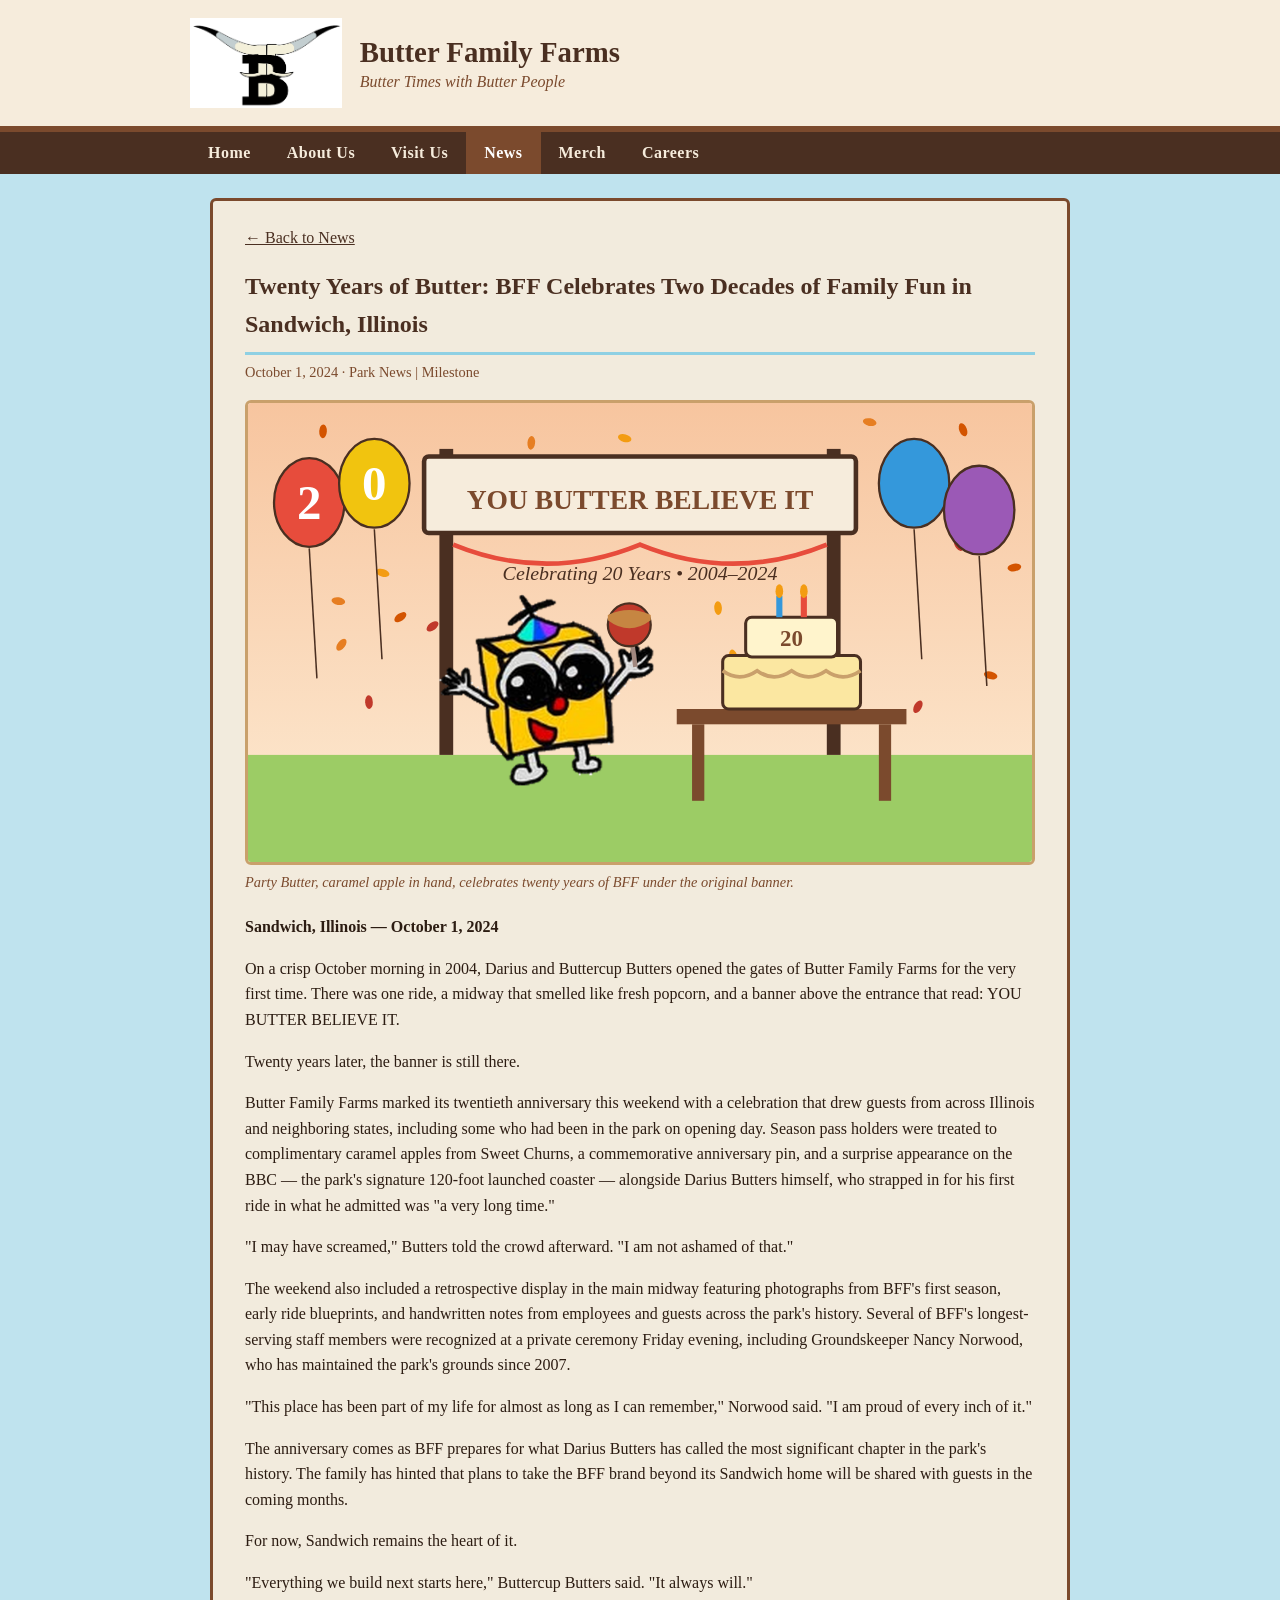
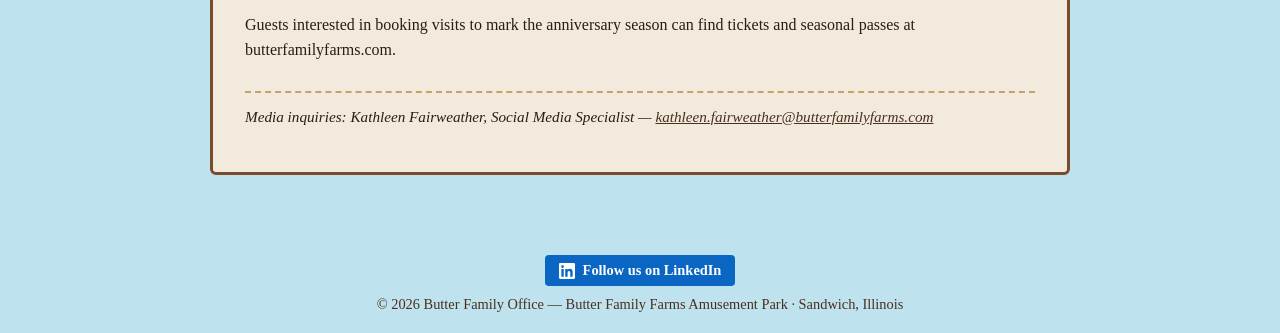
<file: news/bff-20th-anniversary.html>
<!DOCTYPE html>
<html lang="en">
<head>
<meta charset="UTF-8">
<title>Twenty Years of Butter: BFF Celebrates Two Decades of Family Fun in Sandwich, Illinois | Butter Family Farms</title>
<meta name="viewport" content="width=device-width, initial-scale=1">
<link rel="stylesheet" href="../style.css">
</head>
<body>

<div class="ferris-bg">
  <div class="ferris-wheel">
    <div class="stand left"></div>
    <div class="stand right"></div>
    <div class="rim"></div>
    <div class="diag1"></div>
    <div class="diag2"></div>
    <div class="cabin"><span class="c1"></span></div>
    <div class="cabin"><span class="c2"></span></div>
    <div class="cabin"><span class="c3"></span></div>
    <div class="cabin"><span class="c4"></span></div>
    <div class="cabin"><span class="c5"></span></div>
    <div class="cabin"><span class="c6"></span></div>
    <div class="cabin"><span class="c7"></span></div>
    <div class="cabin"><span class="c8"></span></div>
  </div>
</div>

<header class="site-header">
  <div class="header-inner">
    <img class="logo" src="../images/logo.png" alt="Butter Family Farms Logo">
    <div class="site-title">
      <h1>Butter Family Farms</h1>
      <p>Butter Times with Butter People</p>
    </div>
  </div>
</header>

<nav class="site-nav">
  <ul>
    <li><a href="../index.html">Home</a></li>
    <li><a href="../about.html">About Us</a></li>
    <li><a href="../visit.html">Visit Us</a></li>
    <li><a href="index.html" class="active">News</a></li>
    <li><a href="../merch.html">Merch</a></li>
    <li><a href="../careers.html">Careers</a></li>
  </ul>
</nav>

<div class="wrap">
  <main>
    <p class="back-link"><a href="index.html">&larr; Back to News</a></p>

    <article class="news-article">
    <h2>Twenty Years of Butter: BFF Celebrates Two Decades of Family Fun in Sandwich, Illinois</h2>
    <div class="meta">October 1, 2024 &middot; Park News | Milestone</div>

    <figure class="news-photo">
      <img src="../images/news/bff-20th-anniversary.svg" alt="Illustration of Party Butter holding a caramel apple under the YOU BUTTER BELIEVE IT banner next to a 20th anniversary cake">
      <figcaption>Party Butter, caramel apple in hand, celebrates twenty years of BFF under the original banner.</figcaption>
    </figure>

    <p class="dateline"><strong>Sandwich, Illinois &mdash; October 1, 2024</strong></p>

    <p>On a crisp October morning in 2004, Darius and Buttercup Butters opened the gates of Butter Family Farms for the very first time. There was one ride, a midway that smelled like fresh popcorn, and a banner above the entrance that read: YOU BUTTER BELIEVE IT.</p>

    <p>Twenty years later, the banner is still there.</p>

    <p>Butter Family Farms marked its twentieth anniversary this weekend with a celebration that drew guests from across Illinois and neighboring states, including some who had been in the park on opening day. Season pass holders were treated to complimentary caramel apples from Sweet Churns, a commemorative anniversary pin, and a surprise appearance on the BBC &mdash; the park's signature 120-foot launched coaster &mdash; alongside Darius Butters himself, who strapped in for his first ride in what he admitted was "a very long time."</p>

    <p>"I may have screamed," Butters told the crowd afterward. "I am not ashamed of that."</p>

    <p>The weekend also included a retrospective display in the main midway featuring photographs from BFF's first season, early ride blueprints, and handwritten notes from employees and guests across the park's history. Several of BFF's longest-serving staff members were recognized at a private ceremony Friday evening, including Groundskeeper Nancy Norwood, who has maintained the park's grounds since 2007.</p>

    <p>"This place has been part of my life for almost as long as I can remember," Norwood said. "I am proud of every inch of it."</p>

    <p>The anniversary comes as BFF prepares for what Darius Butters has called the most significant chapter in the park's history. The family has hinted that plans to take the BFF brand beyond its Sandwich home will be shared with guests in the coming months.</p>

    <p>For now, Sandwich remains the heart of it.</p>

    <p>"Everything we build next starts here," Buttercup Butters said. "It always will."</p>

    <p>Guests interested in booking visits to mark the anniversary season can find tickets and seasonal passes at butterfamilyfarms.com.</p>

    <p class="media-contact"><em>Media inquiries: Kathleen Fairweather, Social Media Specialist &mdash;
      <a href="mailto:kathleen.fairweather@butterfamilyfarms.com">kathleen.fairweather@butterfamilyfarms.com</a></em></p>
    </article>
  </main>
</div>

<footer class="site-footer">
  <div class="social-links">
    <a class="social-btn" href="https://www.linkedin.com/company/butter-family-farms" target="_blank" rel="noopener">
      <svg viewBox="0 0 24 24" width="16" height="16" aria-hidden="true"><path fill="currentColor" d="M20.45 20.45h-3.56v-5.57c0-1.33-.02-3.04-1.85-3.04-1.85 0-2.14 1.45-2.14 2.94v5.67H9.35V9h3.41v1.56h.05c.48-.9 1.64-1.85 3.37-1.85 3.6 0 4.27 2.37 4.27 5.46v6.28zM5.34 7.43a2.06 2.06 0 1 1 0-4.13 2.06 2.06 0 0 1 0 4.13zM7.12 20.45H3.56V9h3.56v11.45zM22.22 0H1.77C.79 0 0 .77 0 1.73v20.54C0 23.23.79 24 1.77 24h20.45c.98 0 1.78-.77 1.78-1.73V1.73C24 .77 23.2 0 22.22 0z"/></svg>
      Follow us on LinkedIn
    </a>
  </div>
  &copy; 2026 Butter Family Office &mdash; Butter Family Farms Amusement Park &middot; Sandwich, Illinois
</footer>

</body>
</html>
</file>
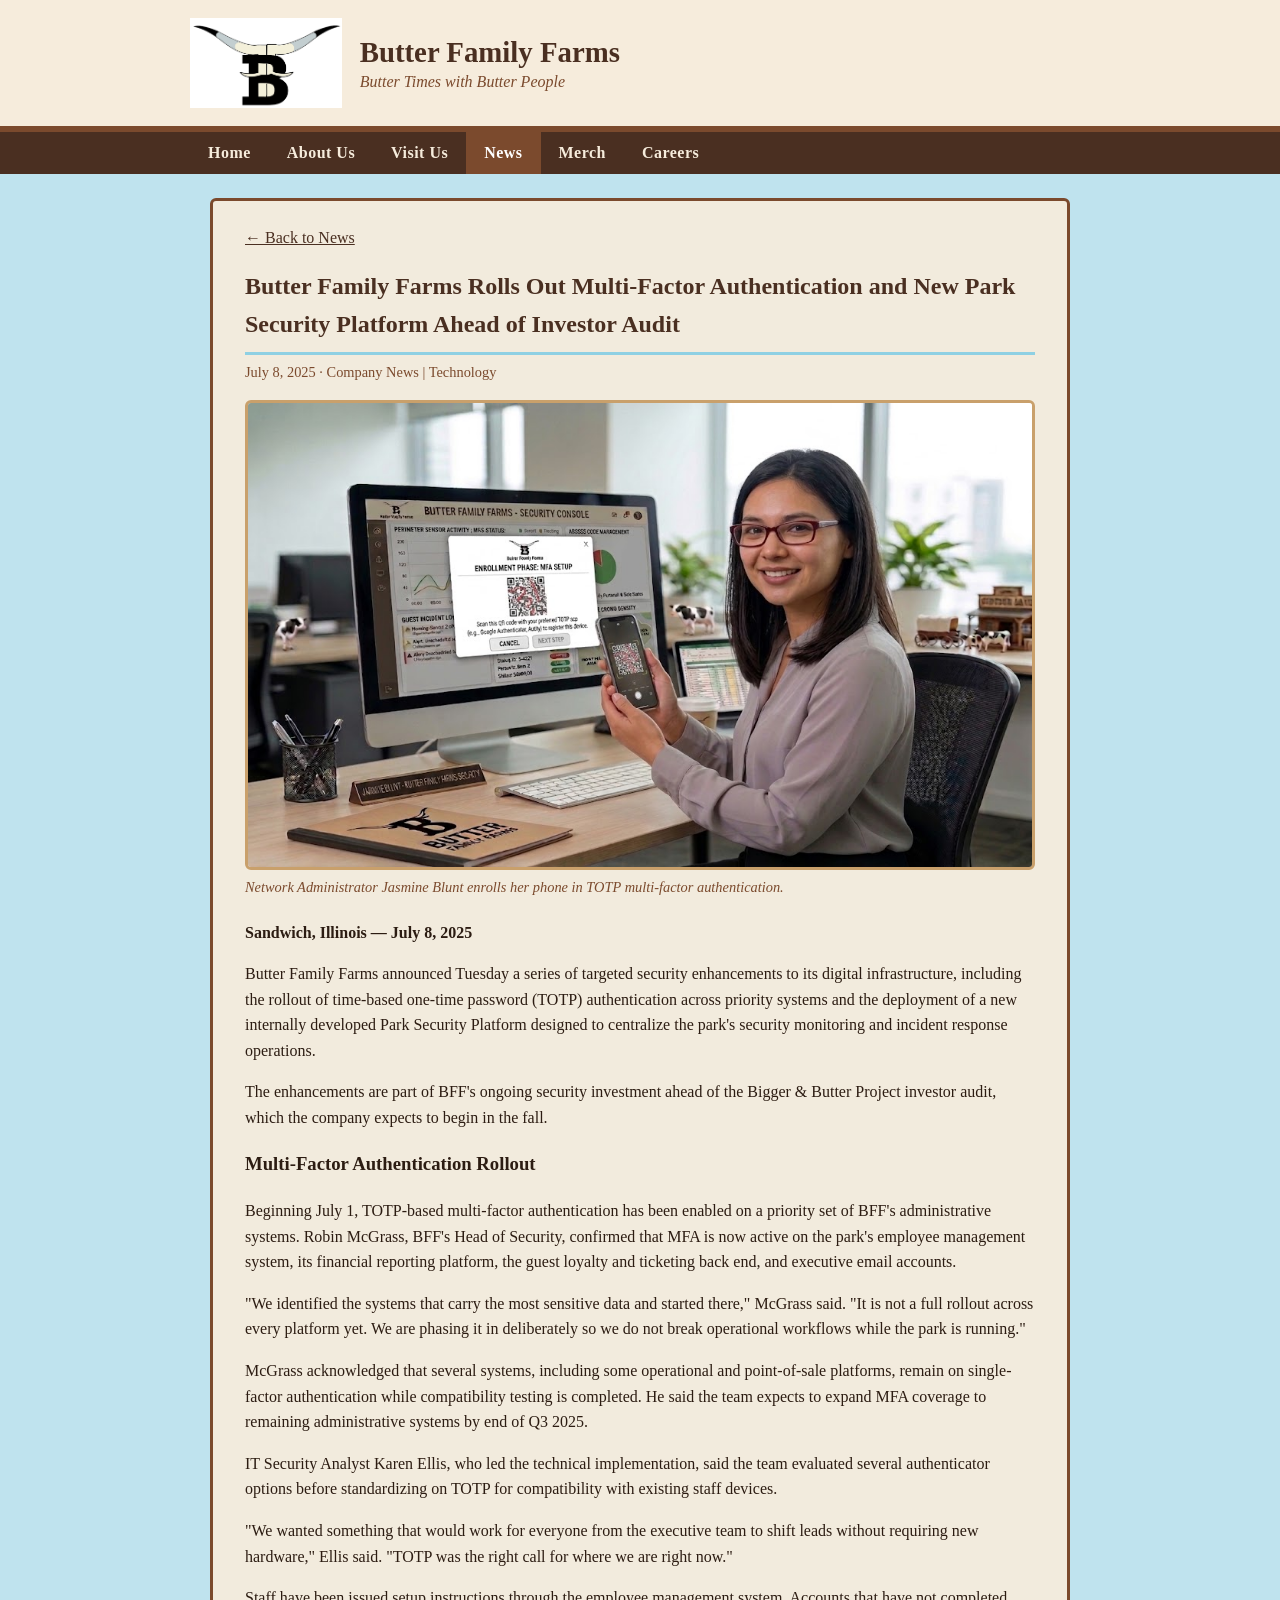
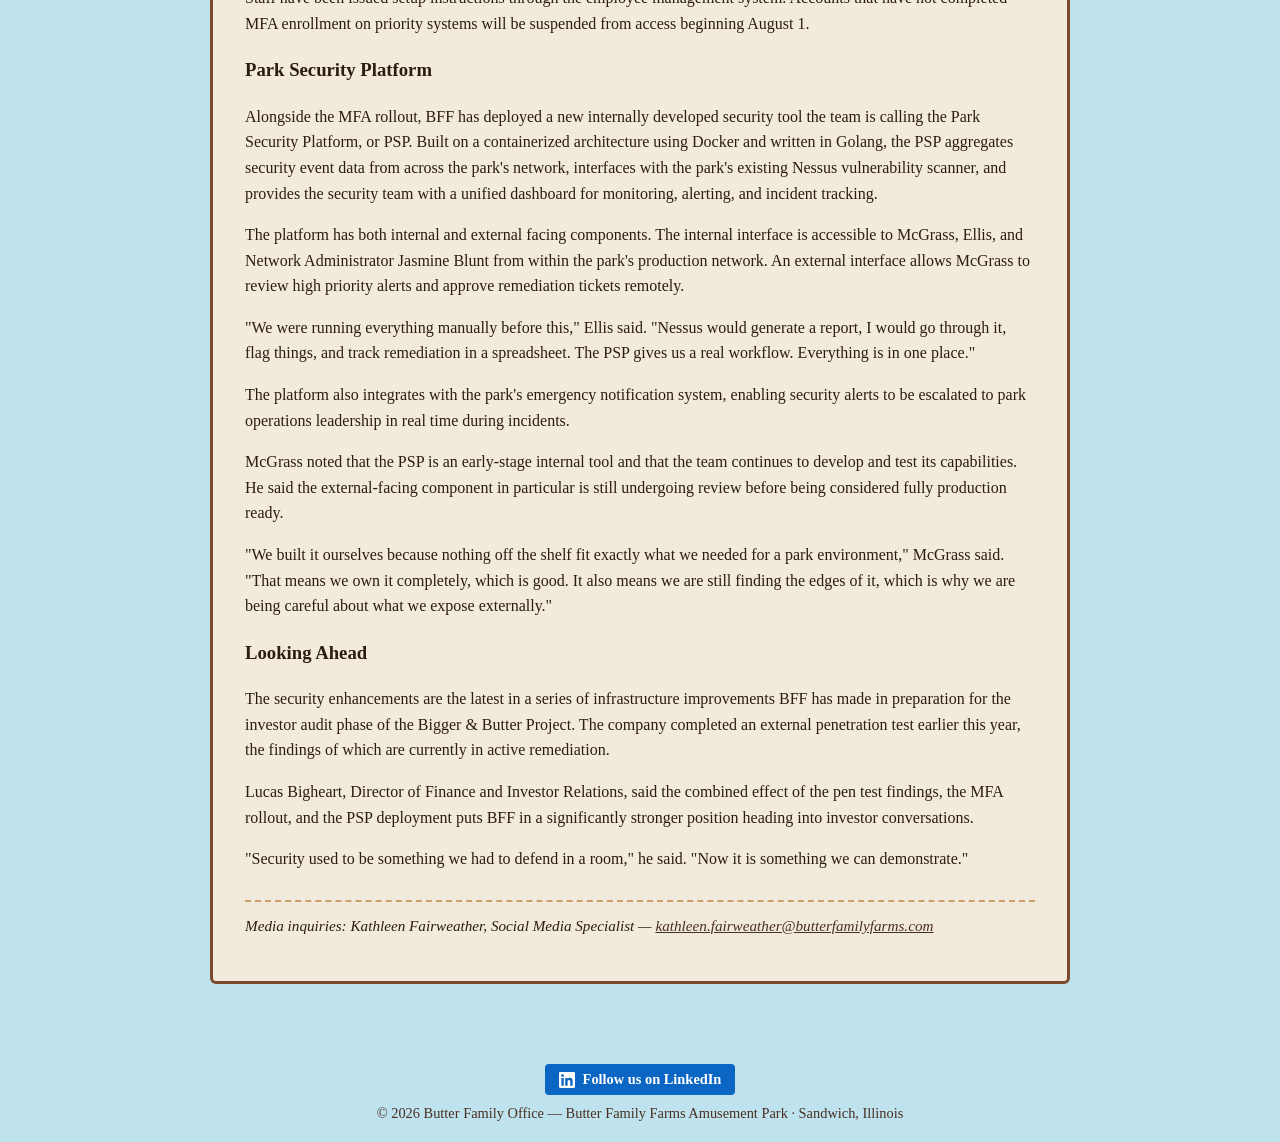
<file: news/bff-mfa-park-security-platform.html>
<!DOCTYPE html>
<html lang="en">
<head>
<meta charset="UTF-8">
<title>Butter Family Farms Rolls Out Multi-Factor Authentication and New Park Security Platform Ahead of Investor Audit | Butter Family Farms</title>
<meta name="viewport" content="width=device-width, initial-scale=1">
<link rel="stylesheet" href="../style.css">
</head>
<body>

<div class="ferris-bg">
  <div class="ferris-wheel">
    <div class="stand left"></div>
    <div class="stand right"></div>
    <div class="rim"></div>
    <div class="diag1"></div>
    <div class="diag2"></div>
    <div class="cabin"><span class="c1"></span></div>
    <div class="cabin"><span class="c2"></span></div>
    <div class="cabin"><span class="c3"></span></div>
    <div class="cabin"><span class="c4"></span></div>
    <div class="cabin"><span class="c5"></span></div>
    <div class="cabin"><span class="c6"></span></div>
    <div class="cabin"><span class="c7"></span></div>
    <div class="cabin"><span class="c8"></span></div>
  </div>
</div>

<header class="site-header">
  <div class="header-inner">
    <img class="logo" src="../images/logo.png" alt="Butter Family Farms Logo">
    <div class="site-title">
      <h1>Butter Family Farms</h1>
      <p>Butter Times with Butter People</p>
    </div>
  </div>
</header>

<nav class="site-nav">
  <ul>
    <li><a href="../index.html">Home</a></li>
    <li><a href="../about.html">About Us</a></li>
    <li><a href="../visit.html">Visit Us</a></li>
    <li><a href="index.html" class="active">News</a></li>
    <li><a href="../merch.html">Merch</a></li>
    <li><a href="../careers.html">Careers</a></li>
  </ul>
</nav>

<div class="wrap">
  <main>
    <p class="back-link"><a href="index.html">&larr; Back to News</a></p>

    <article class="news-article">
    <h2>Butter Family Farms Rolls Out Multi-Factor Authentication and New Park Security Platform Ahead of Investor Audit</h2>
    <div class="meta">July 8, 2025 &middot; Company News | Technology</div>

    <figure class="news-photo">
      <img src="../images/news/mfa-enrollment.png" alt="Jasmine Blunt holding a phone while enrolling in MFA at her desk">
      <figcaption>Network Administrator Jasmine Blunt enrolls her phone in TOTP multi-factor authentication.</figcaption>
    </figure>

    <p class="dateline"><strong>Sandwich, Illinois &mdash; July 8, 2025</strong></p>

    <p>Butter Family Farms announced Tuesday a series of targeted security enhancements to its digital infrastructure, including the rollout of time-based one-time password (TOTP) authentication across priority systems and the deployment of a new internally developed Park Security Platform designed to centralize the park's security monitoring and incident response operations.</p>

    <p>The enhancements are part of BFF's ongoing security investment ahead of the Bigger &amp; Butter Project investor audit, which the company expects to begin in the fall.</p>

    <h3>Multi-Factor Authentication Rollout</h3>

    <p>Beginning July 1, TOTP-based multi-factor authentication has been enabled on a priority set of BFF's administrative systems. Robin McGrass, BFF's Head of Security, confirmed that MFA is now active on the park's employee management system, its financial reporting platform, the guest loyalty and ticketing back end, and executive email accounts.</p>

    <p>"We identified the systems that carry the most sensitive data and started there," McGrass said. "It is not a full rollout across every platform yet. We are phasing it in deliberately so we do not break operational workflows while the park is running."</p>

    <p>McGrass acknowledged that several systems, including some operational and point-of-sale platforms, remain on single-factor authentication while compatibility testing is completed. He said the team expects to expand MFA coverage to remaining administrative systems by end of Q3 2025.</p>

    <p>IT Security Analyst Karen Ellis, who led the technical implementation, said the team evaluated several authenticator options before standardizing on TOTP for compatibility with existing staff devices.</p>

    <p>"We wanted something that would work for everyone from the executive team to shift leads without requiring new hardware," Ellis said. "TOTP was the right call for where we are right now."</p>

    <p>Staff have been issued setup instructions through the employee management system. Accounts that have not completed MFA enrollment on priority systems will be suspended from access beginning August 1.</p>

    <h3>Park Security Platform</h3>

    <p>Alongside the MFA rollout, BFF has deployed a new internally developed security tool the team is calling the Park Security Platform, or PSP. Built on a containerized architecture using Docker and written in Golang, the PSP aggregates security event data from across the park's network, interfaces with the park's existing Nessus vulnerability scanner, and provides the security team with a unified dashboard for monitoring, alerting, and incident tracking.</p>

    <p>The platform has both internal and external facing components. The internal interface is accessible to McGrass, Ellis, and Network Administrator Jasmine Blunt from within the park's production network. An external interface allows McGrass to review high priority alerts and approve remediation tickets remotely.</p>

    <p>"We were running everything manually before this," Ellis said. "Nessus would generate a report, I would go through it, flag things, and track remediation in a spreadsheet. The PSP gives us a real workflow. Everything is in one place."</p>

    <p>The platform also integrates with the park's emergency notification system, enabling security alerts to be escalated to park operations leadership in real time during incidents.</p>

    <p>McGrass noted that the PSP is an early-stage internal tool and that the team continues to develop and test its capabilities. He said the external-facing component in particular is still undergoing review before being considered fully production ready.</p>

    <p>"We built it ourselves because nothing off the shelf fit exactly what we needed for a park environment," McGrass said. "That means we own it completely, which is good. It also means we are still finding the edges of it, which is why we are being careful about what we expose externally."</p>

    <h3>Looking Ahead</h3>

    <p>The security enhancements are the latest in a series of infrastructure improvements BFF has made in preparation for the investor audit phase of the Bigger &amp; Butter Project. The company completed an external penetration test earlier this year, the findings of which are currently in active remediation.</p>

    <p>Lucas Bigheart, Director of Finance and Investor Relations, said the combined effect of the pen test findings, the MFA rollout, and the PSP deployment puts BFF in a significantly stronger position heading into investor conversations.</p>

    <p>"Security used to be something we had to defend in a room," he said. "Now it is something we can demonstrate."</p>

    <p class="media-contact"><em>Media inquiries: Kathleen Fairweather, Social Media Specialist &mdash;
      <a href="mailto:kathleen.fairweather@butterfamilyfarms.com">kathleen.fairweather@butterfamilyfarms.com</a></em></p>
    </article>
  </main>
</div>

<footer class="site-footer">
  <div class="social-links">
    <a class="social-btn" href="https://www.linkedin.com/company/butter-family-farms" target="_blank" rel="noopener">
      <svg viewBox="0 0 24 24" width="16" height="16" aria-hidden="true"><path fill="currentColor" d="M20.45 20.45h-3.56v-5.57c0-1.33-.02-3.04-1.85-3.04-1.85 0-2.14 1.45-2.14 2.94v5.67H9.35V9h3.41v1.56h.05c.48-.9 1.64-1.85 3.37-1.85 3.6 0 4.27 2.37 4.27 5.46v6.28zM5.34 7.43a2.06 2.06 0 1 1 0-4.13 2.06 2.06 0 0 1 0 4.13zM7.12 20.45H3.56V9h3.56v11.45zM22.22 0H1.77C.79 0 0 .77 0 1.73v20.54C0 23.23.79 24 1.77 24h20.45c.98 0 1.78-.77 1.78-1.73V1.73C24 .77 23.2 0 22.22 0z"/></svg>
      Follow us on LinkedIn
    </a>
  </div>
  &copy; 2026 Butter Family Office &mdash; Butter Family Farms Amusement Park &middot; Sandwich, Illinois
</footer>

</body>
</html>
</file>
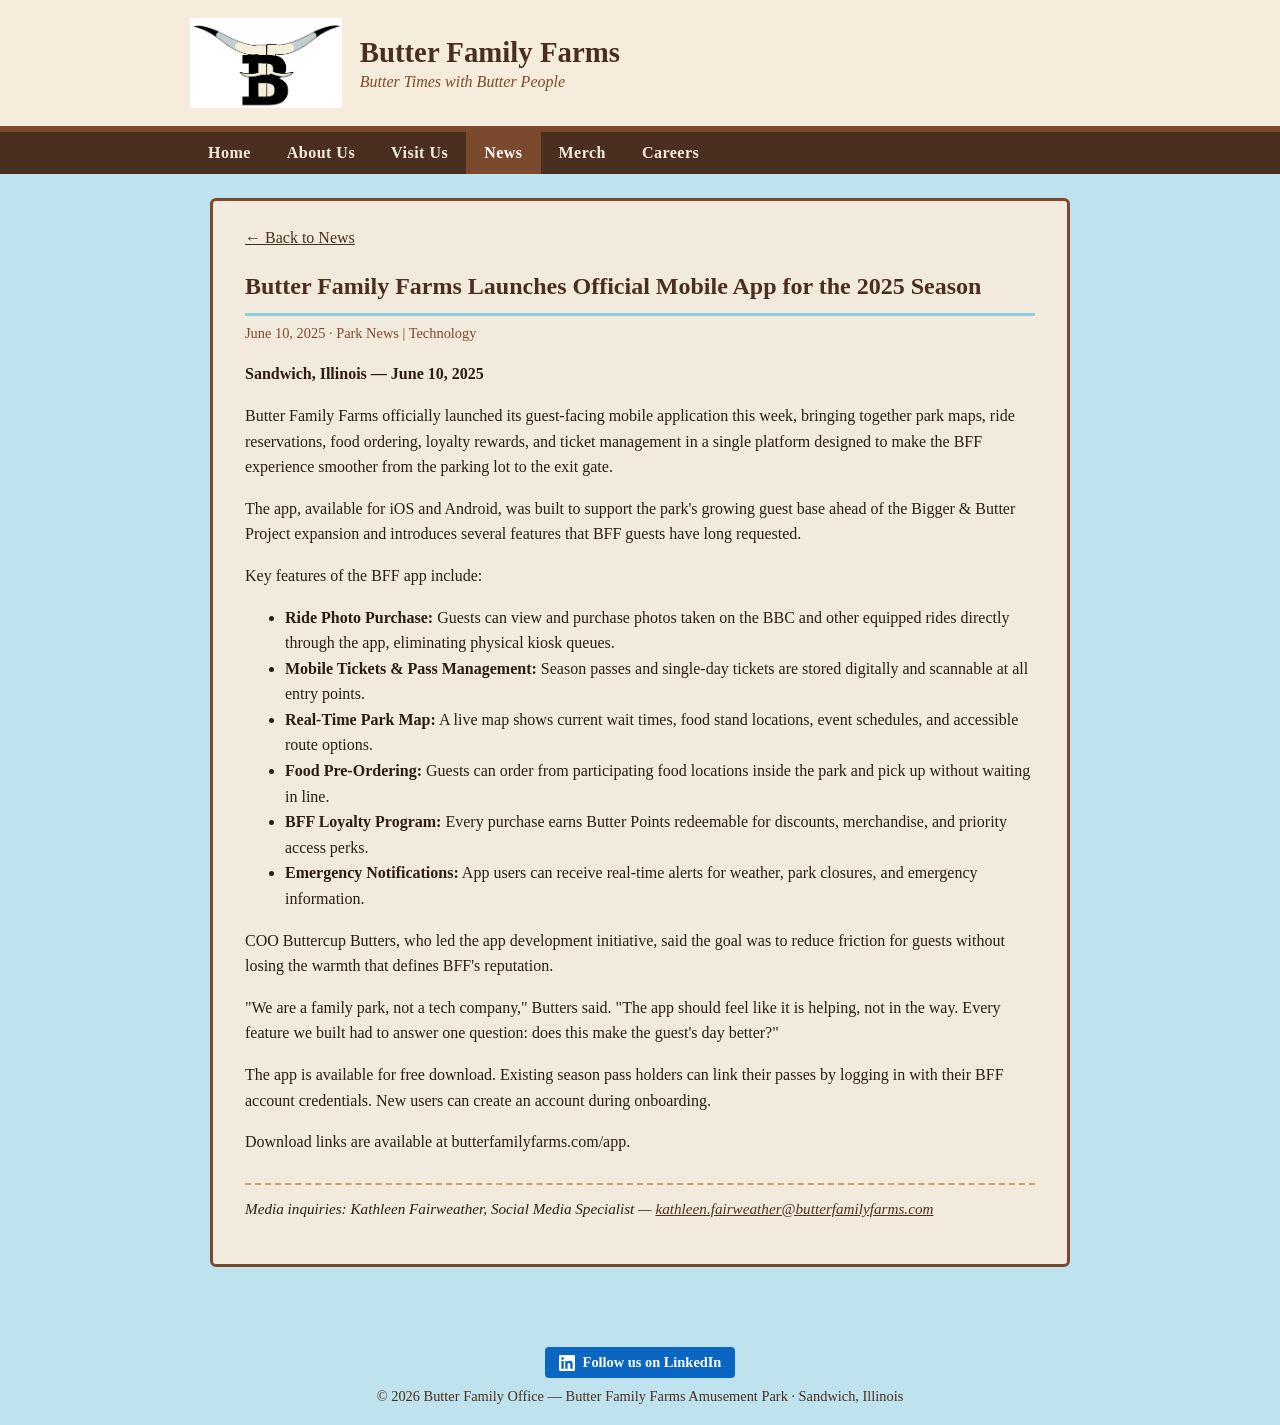
<file: news/bff-mobile-app-launch.html>
<!DOCTYPE html>
<html lang="en">
<head>
<meta charset="UTF-8">
<title>Butter Family Farms Launches Official Mobile App for the 2025 Season | Butter Family Farms</title>
<meta name="viewport" content="width=device-width, initial-scale=1">
<link rel="stylesheet" href="../style.css">
</head>
<body>

<div class="ferris-bg">
  <div class="ferris-wheel">
    <div class="stand left"></div>
    <div class="stand right"></div>
    <div class="rim"></div>
    <div class="diag1"></div>
    <div class="diag2"></div>
    <div class="cabin"><span class="c1"></span></div>
    <div class="cabin"><span class="c2"></span></div>
    <div class="cabin"><span class="c3"></span></div>
    <div class="cabin"><span class="c4"></span></div>
    <div class="cabin"><span class="c5"></span></div>
    <div class="cabin"><span class="c6"></span></div>
    <div class="cabin"><span class="c7"></span></div>
    <div class="cabin"><span class="c8"></span></div>
  </div>
</div>

<header class="site-header">
  <div class="header-inner">
    <img class="logo" src="../images/logo.png" alt="Butter Family Farms Logo">
    <div class="site-title">
      <h1>Butter Family Farms</h1>
      <p>Butter Times with Butter People</p>
    </div>
  </div>
</header>

<nav class="site-nav">
  <ul>
    <li><a href="../index.html">Home</a></li>
    <li><a href="../about.html">About Us</a></li>
    <li><a href="../visit.html">Visit Us</a></li>
    <li><a href="index.html" class="active">News</a></li>
    <li><a href="../merch.html">Merch</a></li>
    <li><a href="../careers.html">Careers</a></li>
  </ul>
</nav>

<div class="wrap">
  <main>
    <p class="back-link"><a href="index.html">&larr; Back to News</a></p>

    <article class="news-article">
    <h2>Butter Family Farms Launches Official Mobile App for the 2025 Season</h2>
    <div class="meta">June 10, 2025 &middot; Park News | Technology</div>

    <p class="dateline"><strong>Sandwich, Illinois &mdash; June 10, 2025</strong></p>

    <p>Butter Family Farms officially launched its guest-facing mobile application this week, bringing together park maps, ride reservations, food ordering, loyalty rewards, and ticket management in a single platform designed to make the BFF experience smoother from the parking lot to the exit gate.</p>

    <p>The app, available for iOS and Android, was built to support the park's growing guest base ahead of the Bigger &amp; Butter Project expansion and introduces several features that BFF guests have long requested.</p>

    <p>Key features of the BFF app include:</p>

    <ul>
      <li><strong>Ride Photo Purchase:</strong> Guests can view and purchase photos taken on the BBC and other equipped rides directly through the app, eliminating physical kiosk queues.</li>
      <li><strong>Mobile Tickets &amp; Pass Management:</strong> Season passes and single-day tickets are stored digitally and scannable at all entry points.</li>
      <li><strong>Real-Time Park Map:</strong> A live map shows current wait times, food stand locations, event schedules, and accessible route options.</li>
      <li><strong>Food Pre-Ordering:</strong> Guests can order from participating food locations inside the park and pick up without waiting in line.</li>
      <li><strong>BFF Loyalty Program:</strong> Every purchase earns Butter Points redeemable for discounts, merchandise, and priority access perks.</li>
      <li><strong>Emergency Notifications:</strong> App users can receive real-time alerts for weather, park closures, and emergency information.</li>
    </ul>

    <p>COO Buttercup Butters, who led the app development initiative, said the goal was to reduce friction for guests without losing the warmth that defines BFF's reputation.</p>

    <p>"We are a family park, not a tech company," Butters said. "The app should feel like it is helping, not in the way. Every feature we built had to answer one question: does this make the guest's day better?"</p>

    <p>The app is available for free download. Existing season pass holders can link their passes by logging in with their BFF account credentials. New users can create an account during onboarding.</p>

    <p>Download links are available at butterfamilyfarms.com/app.</p>

    <p class="media-contact"><em>Media inquiries: Kathleen Fairweather, Social Media Specialist &mdash;
      <a href="mailto:kathleen.fairweather@butterfamilyfarms.com">kathleen.fairweather@butterfamilyfarms.com</a></em></p>
    </article>
  </main>
</div>

<footer class="site-footer">
  <div class="social-links">
    <a class="social-btn" href="https://www.linkedin.com/company/butter-family-farms" target="_blank" rel="noopener">
      <svg viewBox="0 0 24 24" width="16" height="16" aria-hidden="true"><path fill="currentColor" d="M20.45 20.45h-3.56v-5.57c0-1.33-.02-3.04-1.85-3.04-1.85 0-2.14 1.45-2.14 2.94v5.67H9.35V9h3.41v1.56h.05c.48-.9 1.64-1.85 3.37-1.85 3.6 0 4.27 2.37 4.27 5.46v6.28zM5.34 7.43a2.06 2.06 0 1 1 0-4.13 2.06 2.06 0 0 1 0 4.13zM7.12 20.45H3.56V9h3.56v11.45zM22.22 0H1.77C.79 0 0 .77 0 1.73v20.54C0 23.23.79 24 1.77 24h20.45c.98 0 1.78-.77 1.78-1.73V1.73C24 .77 23.2 0 22.22 0z"/></svg>
      Follow us on LinkedIn
    </a>
  </div>
  &copy; 2026 Butter Family Office &mdash; Butter Family Farms Amusement Park &middot; Sandwich, Illinois
</footer>

</body>
</html>
</file>
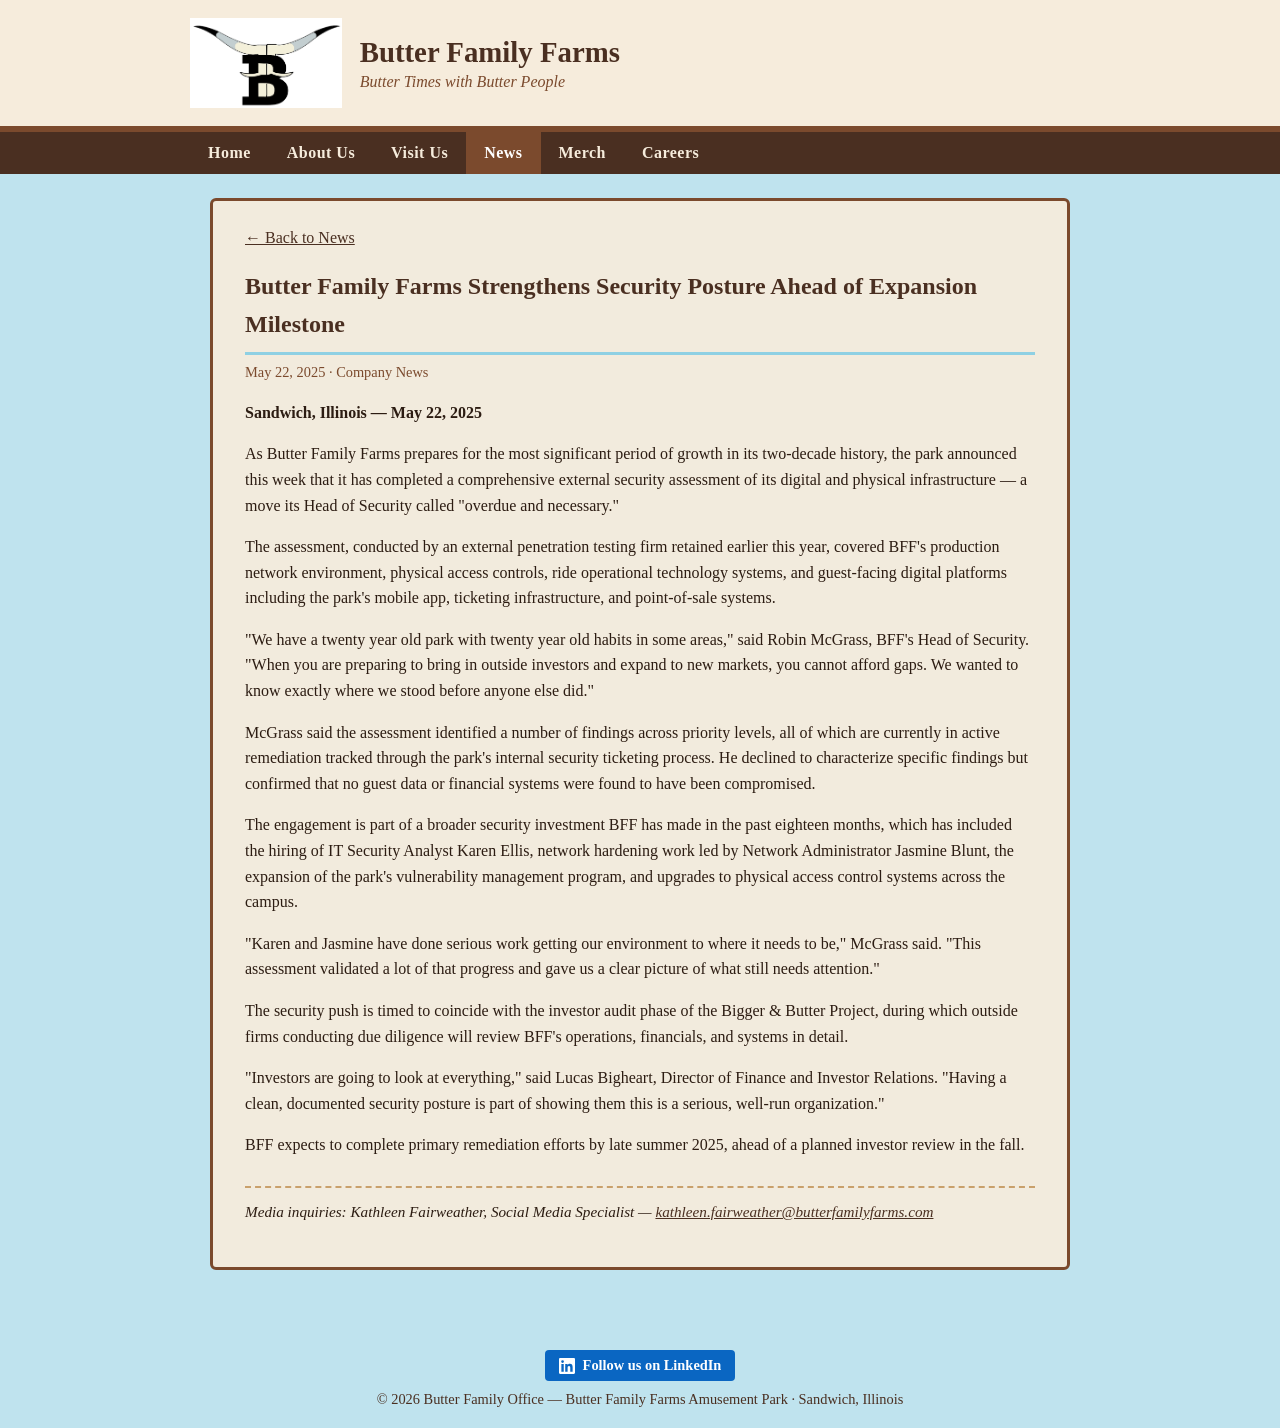
<file: news/bff-security-investment-2025.html>
<!DOCTYPE html>
<html lang="en">
<head>
<meta charset="UTF-8">
<title>Butter Family Farms Strengthens Security Posture Ahead of Expansion Milestone | Butter Family Farms</title>
<meta name="viewport" content="width=device-width, initial-scale=1">
<link rel="stylesheet" href="../style.css">
</head>
<body>

<div class="ferris-bg">
  <div class="ferris-wheel">
    <div class="stand left"></div>
    <div class="stand right"></div>
    <div class="rim"></div>
    <div class="diag1"></div>
    <div class="diag2"></div>
    <div class="cabin"><span class="c1"></span></div>
    <div class="cabin"><span class="c2"></span></div>
    <div class="cabin"><span class="c3"></span></div>
    <div class="cabin"><span class="c4"></span></div>
    <div class="cabin"><span class="c5"></span></div>
    <div class="cabin"><span class="c6"></span></div>
    <div class="cabin"><span class="c7"></span></div>
    <div class="cabin"><span class="c8"></span></div>
  </div>
</div>

<header class="site-header">
  <div class="header-inner">
    <img class="logo" src="../images/logo.png" alt="Butter Family Farms Logo">
    <div class="site-title">
      <h1>Butter Family Farms</h1>
      <p>Butter Times with Butter People</p>
    </div>
  </div>
</header>

<nav class="site-nav">
  <ul>
    <li><a href="../index.html">Home</a></li>
    <li><a href="../about.html">About Us</a></li>
    <li><a href="../visit.html">Visit Us</a></li>
    <li><a href="index.html" class="active">News</a></li>
    <li><a href="../merch.html">Merch</a></li>
    <li><a href="../careers.html">Careers</a></li>
  </ul>
</nav>

<div class="wrap">
  <main>
    <p class="back-link"><a href="index.html">&larr; Back to News</a></p>

    <article class="news-article">
    <h2>Butter Family Farms Strengthens Security Posture Ahead of Expansion Milestone</h2>
    <div class="meta">May 22, 2025 &middot; Company News</div>

    <p class="dateline"><strong>Sandwich, Illinois &mdash; May 22, 2025</strong></p>

    <p>As Butter Family Farms prepares for the most significant period of growth in its two-decade history, the park announced this week that it has completed a comprehensive external security assessment of its digital and physical infrastructure &mdash; a move its Head of Security called "overdue and necessary."</p>

    <p>The assessment, conducted by an external penetration testing firm retained earlier this year, covered BFF's production network environment, physical access controls, ride operational technology systems, and guest-facing digital platforms including the park's mobile app, ticketing infrastructure, and point-of-sale systems.</p>

    <p>"We have a twenty year old park with twenty year old habits in some areas," said Robin McGrass, BFF's Head of Security. "When you are preparing to bring in outside investors and expand to new markets, you cannot afford gaps. We wanted to know exactly where we stood before anyone else did."</p>

    <p>McGrass said the assessment identified a number of findings across priority levels, all of which are currently in active remediation tracked through the park's internal security ticketing process. He declined to characterize specific findings but confirmed that no guest data or financial systems were found to have been compromised.</p>

    <p>The engagement is part of a broader security investment BFF has made in the past eighteen months, which has included the hiring of IT Security Analyst Karen Ellis, network hardening work led by Network Administrator Jasmine Blunt, the expansion of the park's vulnerability management program, and upgrades to physical access control systems across the campus.</p>

    <p>"Karen and Jasmine have done serious work getting our environment to where it needs to be," McGrass said. "This assessment validated a lot of that progress and gave us a clear picture of what still needs attention."</p>

    <p>The security push is timed to coincide with the investor audit phase of the Bigger &amp; Butter Project, during which outside firms conducting due diligence will review BFF's operations, financials, and systems in detail.</p>

    <p>"Investors are going to look at everything," said Lucas Bigheart, Director of Finance and Investor Relations. "Having a clean, documented security posture is part of showing them this is a serious, well-run organization."</p>

    <p>BFF expects to complete primary remediation efforts by late summer 2025, ahead of a planned investor review in the fall.</p>

    <p class="media-contact"><em>Media inquiries: Kathleen Fairweather, Social Media Specialist &mdash;
      <a href="mailto:kathleen.fairweather@butterfamilyfarms.com">kathleen.fairweather@butterfamilyfarms.com</a></em></p>
    </article>
  </main>
</div>

<footer class="site-footer">
  <div class="social-links">
    <a class="social-btn" href="https://www.linkedin.com/company/butter-family-farms" target="_blank" rel="noopener">
      <svg viewBox="0 0 24 24" width="16" height="16" aria-hidden="true"><path fill="currentColor" d="M20.45 20.45h-3.56v-5.57c0-1.33-.02-3.04-1.85-3.04-1.85 0-2.14 1.45-2.14 2.94v5.67H9.35V9h3.41v1.56h.05c.48-.9 1.64-1.85 3.37-1.85 3.6 0 4.27 2.37 4.27 5.46v6.28zM5.34 7.43a2.06 2.06 0 1 1 0-4.13 2.06 2.06 0 0 1 0 4.13zM7.12 20.45H3.56V9h3.56v11.45zM22.22 0H1.77C.79 0 0 .77 0 1.73v20.54C0 23.23.79 24 1.77 24h20.45c.98 0 1.78-.77 1.78-1.73V1.73C24 .77 23.2 0 22.22 0z"/></svg>
      Follow us on LinkedIn
    </a>
  </div>
  &copy; 2026 Butter Family Office &mdash; Butter Family Farms Amusement Park &middot; Sandwich, Illinois
</footer>

</body>
</html>
</file>
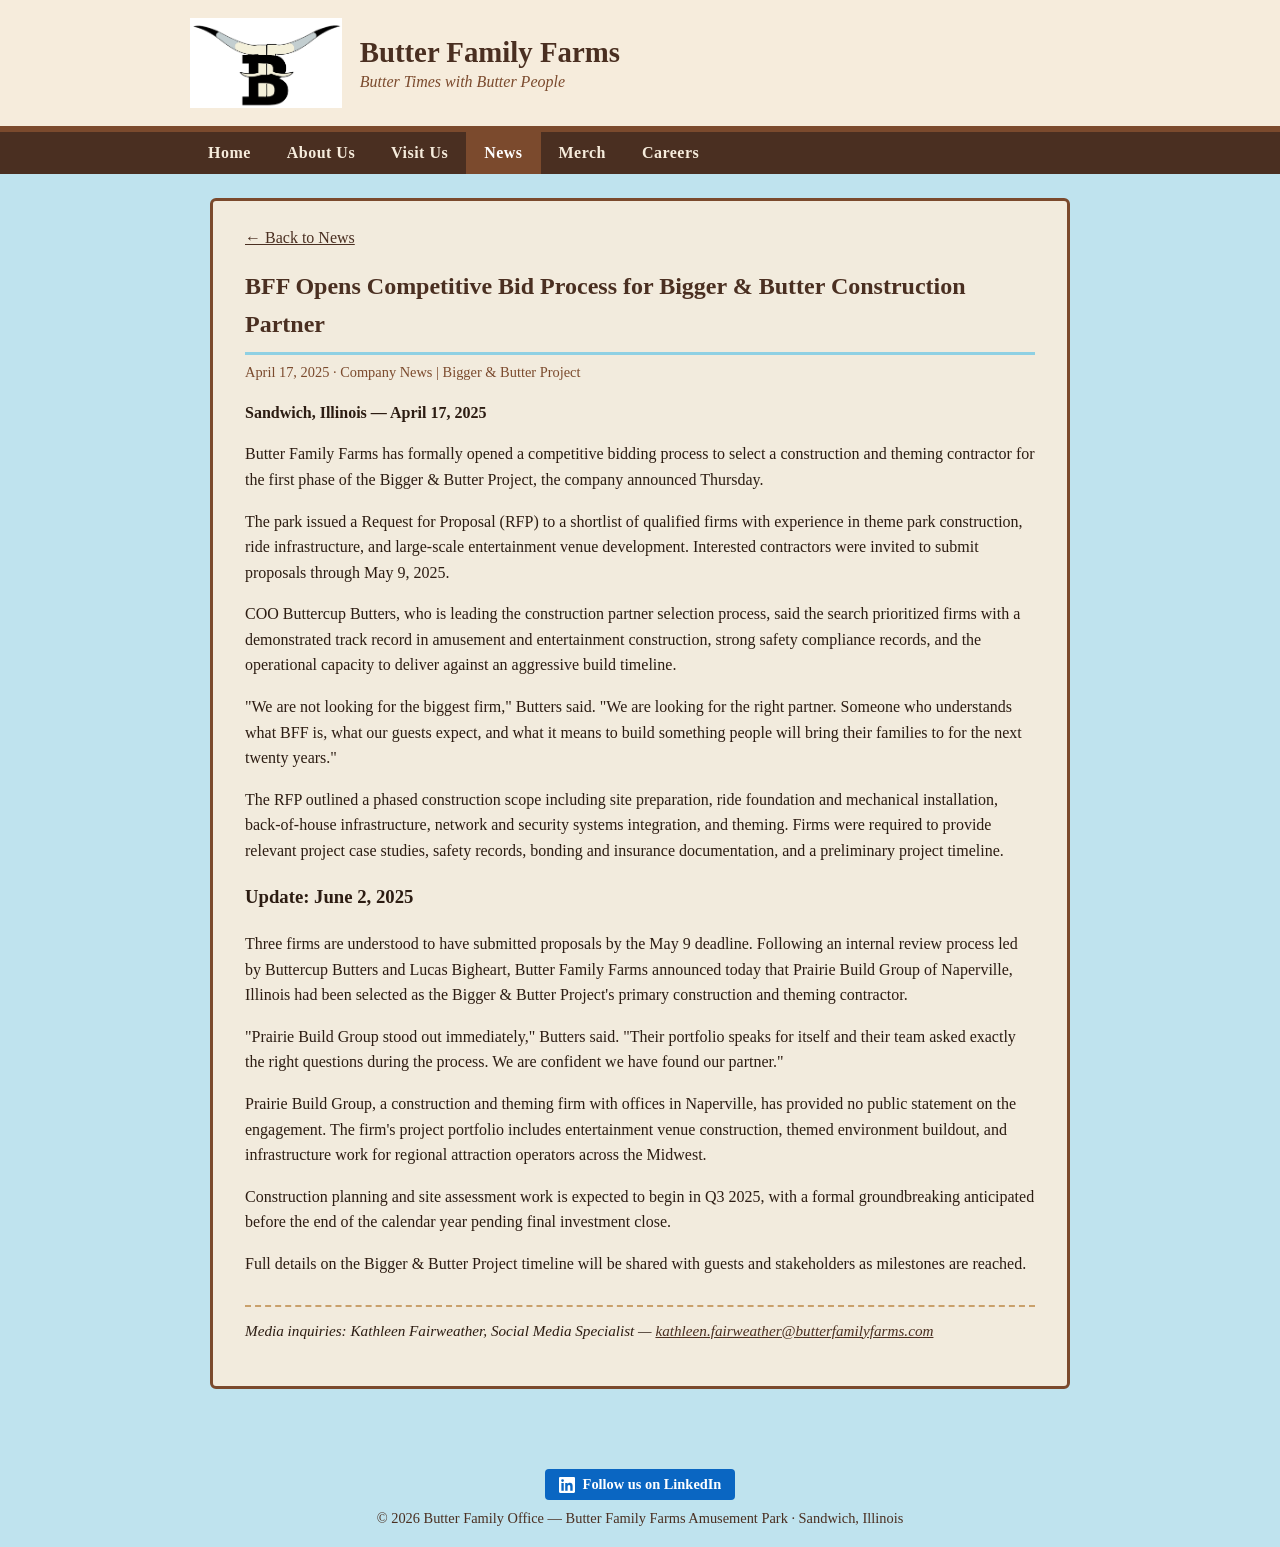
<file: news/bigger-butter-contractor-bid-process.html>
<!DOCTYPE html>
<html lang="en">
<head>
<meta charset="UTF-8">
<title>BFF Opens Competitive Bid Process for Bigger &amp; Butter Construction Partner | Butter Family Farms</title>
<meta name="viewport" content="width=device-width, initial-scale=1">
<link rel="stylesheet" href="../style.css">
</head>
<body>

<div class="ferris-bg">
  <div class="ferris-wheel">
    <div class="stand left"></div>
    <div class="stand right"></div>
    <div class="rim"></div>
    <div class="diag1"></div>
    <div class="diag2"></div>
    <div class="cabin"><span class="c1"></span></div>
    <div class="cabin"><span class="c2"></span></div>
    <div class="cabin"><span class="c3"></span></div>
    <div class="cabin"><span class="c4"></span></div>
    <div class="cabin"><span class="c5"></span></div>
    <div class="cabin"><span class="c6"></span></div>
    <div class="cabin"><span class="c7"></span></div>
    <div class="cabin"><span class="c8"></span></div>
  </div>
</div>

<header class="site-header">
  <div class="header-inner">
    <img class="logo" src="../images/logo.png" alt="Butter Family Farms Logo">
    <div class="site-title">
      <h1>Butter Family Farms</h1>
      <p>Butter Times with Butter People</p>
    </div>
  </div>
</header>

<nav class="site-nav">
  <ul>
    <li><a href="../index.html">Home</a></li>
    <li><a href="../about.html">About Us</a></li>
    <li><a href="../visit.html">Visit Us</a></li>
    <li><a href="index.html" class="active">News</a></li>
    <li><a href="../merch.html">Merch</a></li>
    <li><a href="../careers.html">Careers</a></li>
  </ul>
</nav>

<div class="wrap">
  <main>
    <p class="back-link"><a href="index.html">&larr; Back to News</a></p>

    <article class="news-article">
    <h2>BFF Opens Competitive Bid Process for Bigger &amp; Butter Construction Partner</h2>
    <div class="meta">April 17, 2025 &middot; Company News | Bigger &amp; Butter Project</div>

    <p class="dateline"><strong>Sandwich, Illinois &mdash; April 17, 2025</strong></p>

    <p>Butter Family Farms has formally opened a competitive bidding process to select a construction and theming contractor for the first phase of the Bigger &amp; Butter Project, the company announced Thursday.</p>

    <p>The park issued a Request for Proposal (RFP) to a shortlist of qualified firms with experience in theme park construction, ride infrastructure, and large-scale entertainment venue development. Interested contractors were invited to submit proposals through May 9, 2025.</p>

    <p>COO Buttercup Butters, who is leading the construction partner selection process, said the search prioritized firms with a demonstrated track record in amusement and entertainment construction, strong safety compliance records, and the operational capacity to deliver against an aggressive build timeline.</p>

    <p>"We are not looking for the biggest firm," Butters said. "We are looking for the right partner. Someone who understands what BFF is, what our guests expect, and what it means to build something people will bring their families to for the next twenty years."</p>

    <p>The RFP outlined a phased construction scope including site preparation, ride foundation and mechanical installation, back-of-house infrastructure, network and security systems integration, and theming. Firms were required to provide relevant project case studies, safety records, bonding and insurance documentation, and a preliminary project timeline.</p>

    <h3>Update: June 2, 2025</h3>

    <p>Three firms are understood to have submitted proposals by the May 9 deadline. Following an internal review process led by Buttercup Butters and Lucas Bigheart, Butter Family Farms announced today that Prairie Build Group of Naperville, Illinois had been selected as the Bigger &amp; Butter Project's primary construction and theming contractor.</p>

    <p>"Prairie Build Group stood out immediately," Butters said. "Their portfolio speaks for itself and their team asked exactly the right questions during the process. We are confident we have found our partner."</p>

    <p>Prairie Build Group, a construction and theming firm with offices in Naperville, has provided no public statement on the engagement. The firm's project portfolio includes entertainment venue construction, themed environment buildout, and infrastructure work for regional attraction operators across the Midwest.</p>

    <p>Construction planning and site assessment work is expected to begin in Q3 2025, with a formal groundbreaking anticipated before the end of the calendar year pending final investment close.</p>

    <p>Full details on the Bigger &amp; Butter Project timeline will be shared with guests and stakeholders as milestones are reached.</p>

    <p class="media-contact"><em>Media inquiries: Kathleen Fairweather, Social Media Specialist &mdash;
      <a href="mailto:kathleen.fairweather@butterfamilyfarms.com">kathleen.fairweather@butterfamilyfarms.com</a></em></p>
    </article>
  </main>
</div>

<footer class="site-footer">
  <div class="social-links">
    <a class="social-btn" href="https://www.linkedin.com/company/butter-family-farms" target="_blank" rel="noopener">
      <svg viewBox="0 0 24 24" width="16" height="16" aria-hidden="true"><path fill="currentColor" d="M20.45 20.45h-3.56v-5.57c0-1.33-.02-3.04-1.85-3.04-1.85 0-2.14 1.45-2.14 2.94v5.67H9.35V9h3.41v1.56h.05c.48-.9 1.64-1.85 3.37-1.85 3.6 0 4.27 2.37 4.27 5.46v6.28zM5.34 7.43a2.06 2.06 0 1 1 0-4.13 2.06 2.06 0 0 1 0 4.13zM7.12 20.45H3.56V9h3.56v11.45zM22.22 0H1.77C.79 0 0 .77 0 1.73v20.54C0 23.23.79 24 1.77 24h20.45c.98 0 1.78-.77 1.78-1.73V1.73C24 .77 23.2 0 22.22 0z"/></svg>
      Follow us on LinkedIn
    </a>
  </div>
  &copy; 2026 Butter Family Office &mdash; Butter Family Farms Amusement Park &middot; Sandwich, Illinois
</footer>

</body>
</html>
</file>
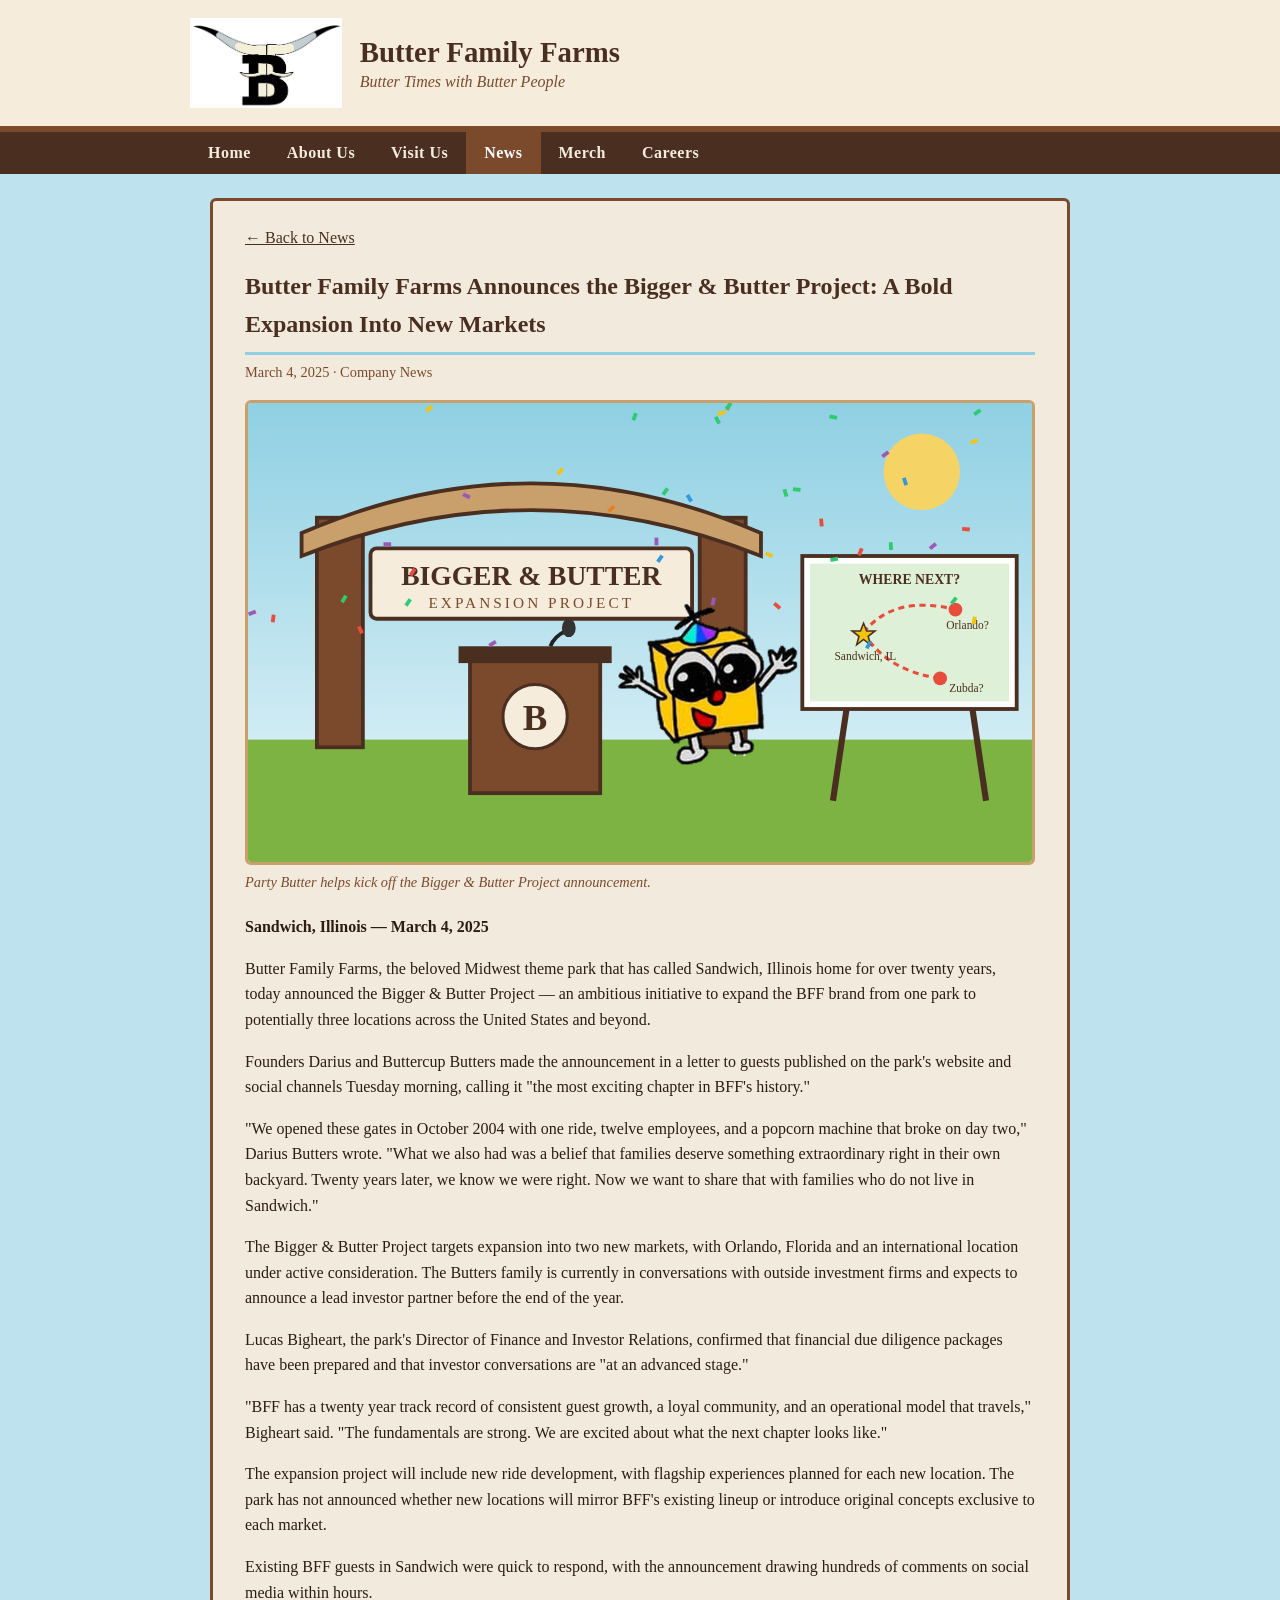
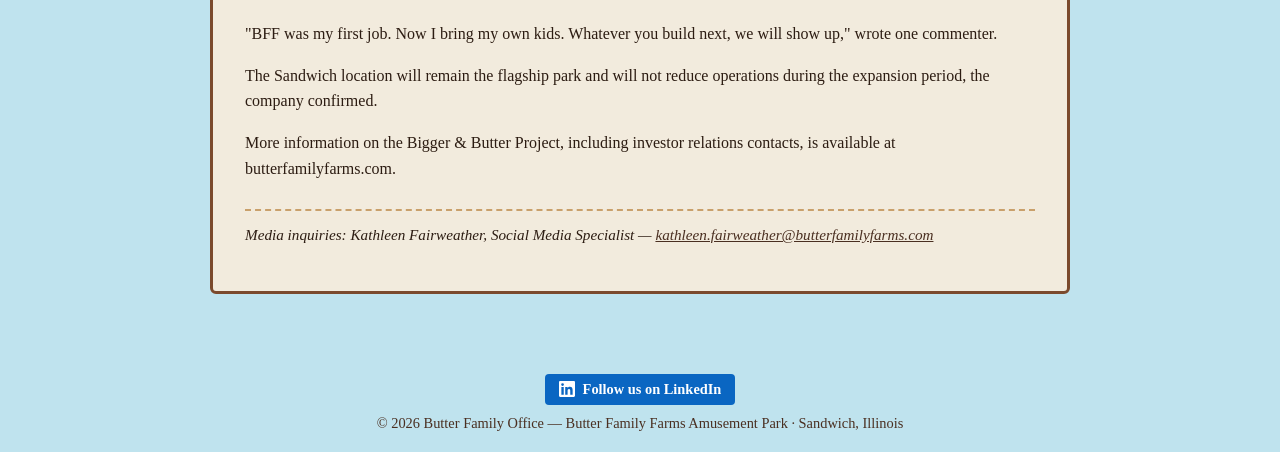
<file: news/bigger-butter-project-announcement.html>
<!DOCTYPE html>
<html lang="en">
<head>
<meta charset="UTF-8">
<title>Butter Family Farms Announces the Bigger &amp; Butter Project: A Bold Expansion Into New Markets | Butter Family Farms</title>
<meta name="viewport" content="width=device-width, initial-scale=1">
<link rel="stylesheet" href="../style.css">
</head>
<body>

<div class="ferris-bg">
  <div class="ferris-wheel">
    <div class="stand left"></div>
    <div class="stand right"></div>
    <div class="rim"></div>
    <div class="diag1"></div>
    <div class="diag2"></div>
    <div class="cabin"><span class="c1"></span></div>
    <div class="cabin"><span class="c2"></span></div>
    <div class="cabin"><span class="c3"></span></div>
    <div class="cabin"><span class="c4"></span></div>
    <div class="cabin"><span class="c5"></span></div>
    <div class="cabin"><span class="c6"></span></div>
    <div class="cabin"><span class="c7"></span></div>
    <div class="cabin"><span class="c8"></span></div>
  </div>
</div>

<header class="site-header">
  <div class="header-inner">
    <img class="logo" src="../images/logo.png" alt="Butter Family Farms Logo">
    <div class="site-title">
      <h1>Butter Family Farms</h1>
      <p>Butter Times with Butter People</p>
    </div>
  </div>
</header>

<nav class="site-nav">
  <ul>
    <li><a href="../index.html">Home</a></li>
    <li><a href="../about.html">About Us</a></li>
    <li><a href="../visit.html">Visit Us</a></li>
    <li><a href="index.html" class="active">News</a></li>
    <li><a href="../merch.html">Merch</a></li>
    <li><a href="../careers.html">Careers</a></li>
  </ul>
</nav>

<div class="wrap">
  <main>
    <p class="back-link"><a href="index.html">&larr; Back to News</a></p>

    <article class="news-article">
    <h2>Butter Family Farms Announces the Bigger &amp; Butter Project: A Bold Expansion Into New Markets</h2>
    <div class="meta">March 4, 2025 &middot; Company News</div>

    <figure class="news-photo">
      <img src="../images/news/bigger-butter-announcement.svg" alt="Illustration of Party Butter next to a podium under a Bigger and Butter banner, with a map easel pointing to Orlando and Zubda">
      <figcaption>Party Butter helps kick off the Bigger &amp; Butter Project announcement.</figcaption>
    </figure>

    <p class="dateline"><strong>Sandwich, Illinois &mdash; March 4, 2025</strong></p>

    <p>Butter Family Farms, the beloved Midwest theme park that has called Sandwich, Illinois home for over twenty years, today announced the Bigger &amp; Butter Project &mdash; an ambitious initiative to expand the BFF brand from one park to potentially three locations across the United States and beyond.</p>

    <p>Founders Darius and Buttercup Butters made the announcement in a letter to guests published on the park's website and social channels Tuesday morning, calling it "the most exciting chapter in BFF's history."</p>

    <p>"We opened these gates in October 2004 with one ride, twelve employees, and a popcorn machine that broke on day two," Darius Butters wrote. "What we also had was a belief that families deserve something extraordinary right in their own backyard. Twenty years later, we know we were right. Now we want to share that with families who do not live in Sandwich."</p>

    <p>The Bigger &amp; Butter Project targets expansion into two new markets, with Orlando, Florida and an international location under active consideration. The Butters family is currently in conversations with outside investment firms and expects to announce a lead investor partner before the end of the year.</p>

    <p>Lucas Bigheart, the park's Director of Finance and Investor Relations, confirmed that financial due diligence packages have been prepared and that investor conversations are "at an advanced stage."</p>

    <p>"BFF has a twenty year track record of consistent guest growth, a loyal community, and an operational model that travels," Bigheart said. "The fundamentals are strong. We are excited about what the next chapter looks like."</p>

    <p>The expansion project will include new ride development, with flagship experiences planned for each new location. The park has not announced whether new locations will mirror BFF's existing lineup or introduce original concepts exclusive to each market.</p>

    <p>Existing BFF guests in Sandwich were quick to respond, with the announcement drawing hundreds of comments on social media within hours.</p>

    <p>"BFF was my first job. Now I bring my own kids. Whatever you build next, we will show up," wrote one commenter.</p>

    <p>The Sandwich location will remain the flagship park and will not reduce operations during the expansion period, the company confirmed.</p>

    <p>More information on the Bigger &amp; Butter Project, including investor relations contacts, is available at butterfamilyfarms.com.</p>

    <p class="media-contact"><em>Media inquiries: Kathleen Fairweather, Social Media Specialist &mdash;
      <a href="mailto:kathleen.fairweather@butterfamilyfarms.com">kathleen.fairweather@butterfamilyfarms.com</a></em></p>
    </article>
  </main>
</div>

<footer class="site-footer">
  <div class="social-links">
    <a class="social-btn" href="https://www.linkedin.com/company/butter-family-farms" target="_blank" rel="noopener">
      <svg viewBox="0 0 24 24" width="16" height="16" aria-hidden="true"><path fill="currentColor" d="M20.45 20.45h-3.56v-5.57c0-1.33-.02-3.04-1.85-3.04-1.85 0-2.14 1.45-2.14 2.94v5.67H9.35V9h3.41v1.56h.05c.48-.9 1.64-1.85 3.37-1.85 3.6 0 4.27 2.37 4.27 5.46v6.28zM5.34 7.43a2.06 2.06 0 1 1 0-4.13 2.06 2.06 0 0 1 0 4.13zM7.12 20.45H3.56V9h3.56v11.45zM22.22 0H1.77C.79 0 0 .77 0 1.73v20.54C0 23.23.79 24 1.77 24h20.45c.98 0 1.78-.77 1.78-1.73V1.73C24 .77 23.2 0 22.22 0z"/></svg>
      Follow us on LinkedIn
    </a>
  </div>
  &copy; 2026 Butter Family Office &mdash; Butter Family Farms Amusement Park &middot; Sandwich, Illinois
</footer>

</body>
</html>
</file>
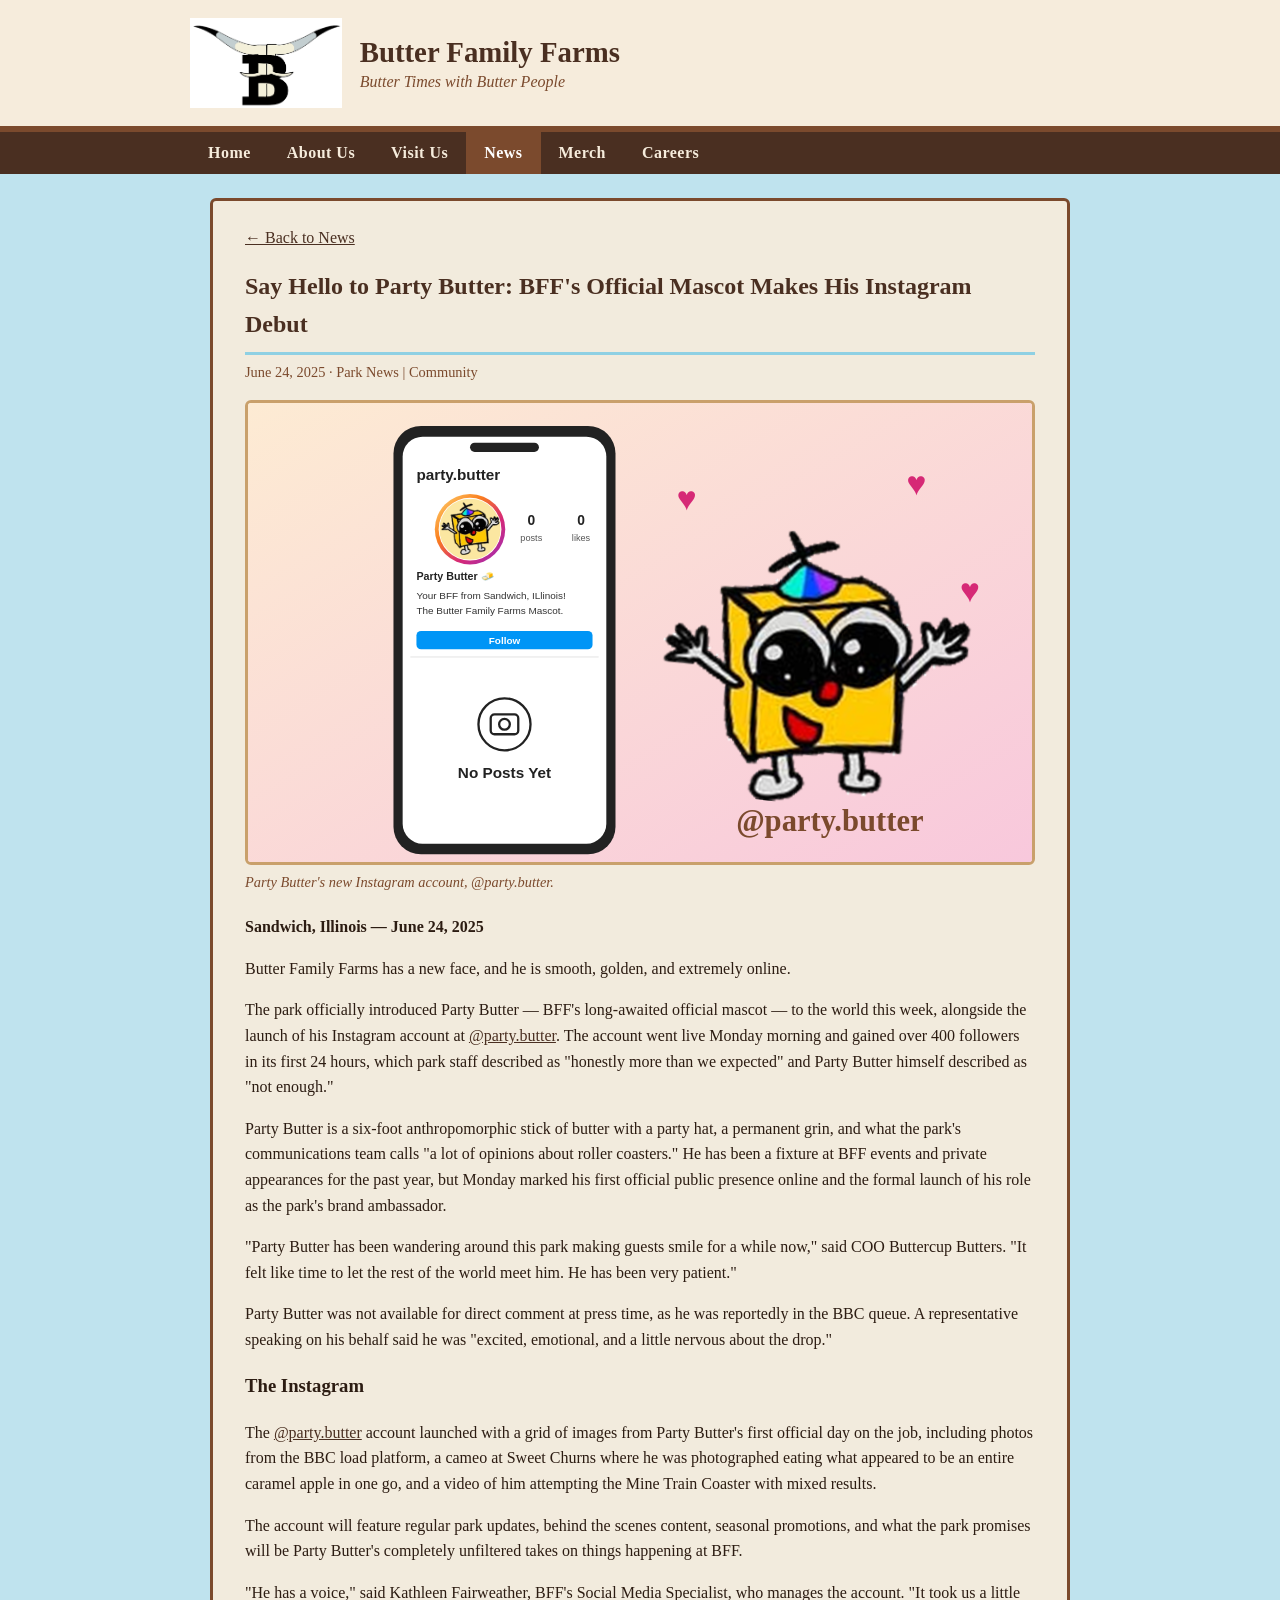
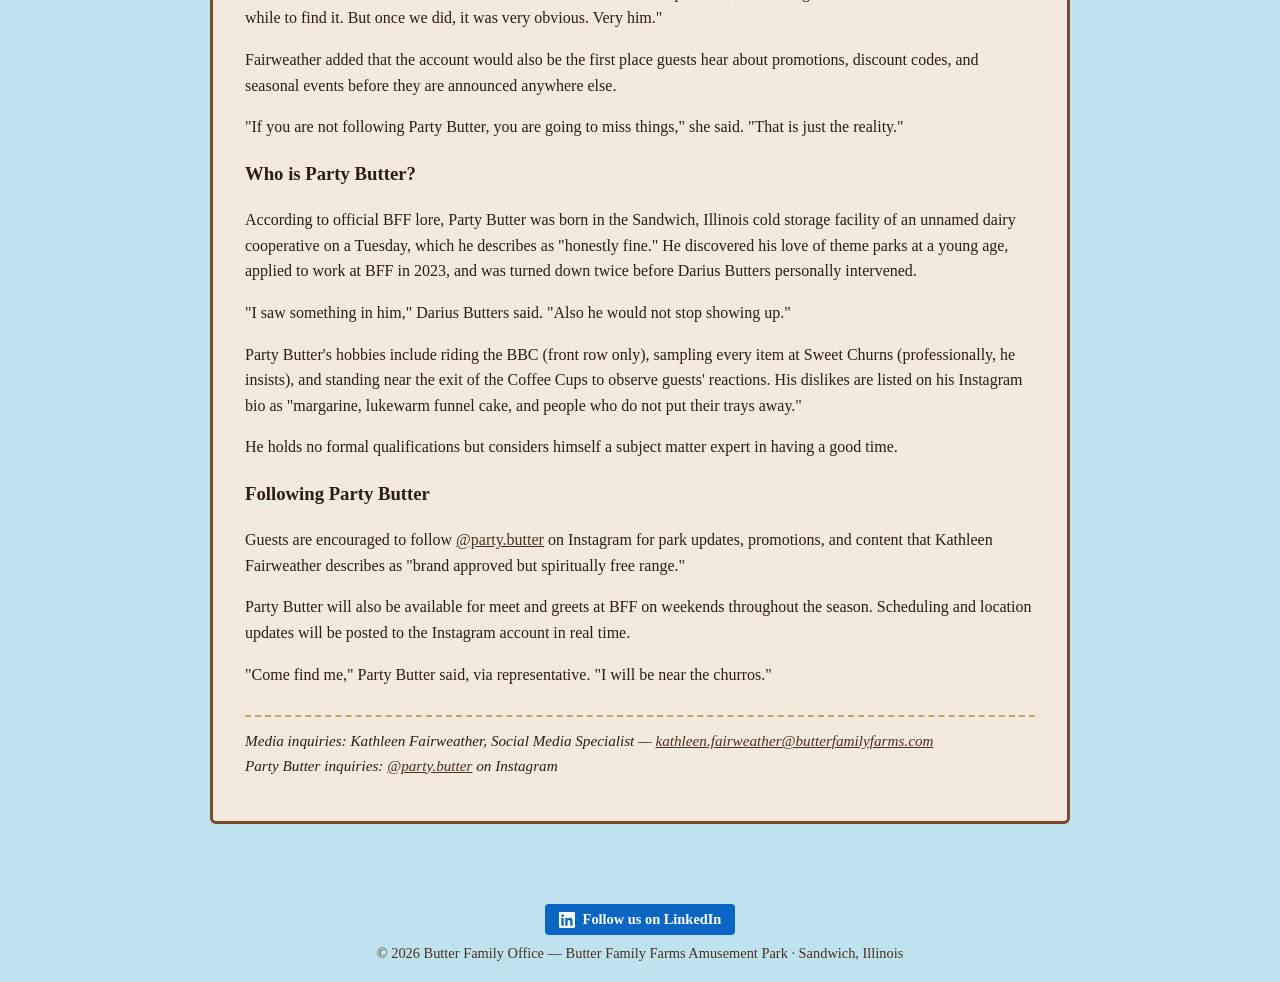
<file: news/party-butter-instagram-debut.html>
<!DOCTYPE html>
<html lang="en">
<head>
<meta charset="UTF-8">
<title>Say Hello to Party Butter: BFF's Official Mascot Makes His Instagram Debut | Butter Family Farms</title>
<meta name="viewport" content="width=device-width, initial-scale=1">
<link rel="stylesheet" href="../style.css">
</head>
<body>

<div class="ferris-bg">
  <div class="ferris-wheel">
    <div class="stand left"></div>
    <div class="stand right"></div>
    <div class="rim"></div>
    <div class="diag1"></div>
    <div class="diag2"></div>
    <div class="cabin"><span class="c1"></span></div>
    <div class="cabin"><span class="c2"></span></div>
    <div class="cabin"><span class="c3"></span></div>
    <div class="cabin"><span class="c4"></span></div>
    <div class="cabin"><span class="c5"></span></div>
    <div class="cabin"><span class="c6"></span></div>
    <div class="cabin"><span class="c7"></span></div>
    <div class="cabin"><span class="c8"></span></div>
  </div>
</div>

<header class="site-header">
  <div class="header-inner">
    <img class="logo" src="../images/logo.png" alt="Butter Family Farms Logo">
    <div class="site-title">
      <h1>Butter Family Farms</h1>
      <p>Butter Times with Butter People</p>
    </div>
  </div>
</header>

<nav class="site-nav">
  <ul>
    <li><a href="../index.html">Home</a></li>
    <li><a href="../about.html">About Us</a></li>
    <li><a href="../visit.html">Visit Us</a></li>
    <li><a href="index.html" class="active">News</a></li>
    <li><a href="../merch.html">Merch</a></li>
    <li><a href="../careers.html">Careers</a></li>
  </ul>
</nav>

<div class="wrap">
  <main>
    <p class="back-link"><a href="index.html">&larr; Back to News</a></p>

    <article class="news-article">
    <h2>Say Hello to Party Butter: BFF's Official Mascot Makes His Instagram Debut</h2>
    <div class="meta">June 24, 2025 &middot; Park News | Community</div>

    <figure class="news-photo">
      <img src="../images/news/party-butter-instagram.svg" alt="Illustration of the party.butter Instagram profile on a phone next to Party Butter">
      <figcaption>Party Butter's new Instagram account, @party.butter.</figcaption>
    </figure>

    <p class="dateline"><strong>Sandwich, Illinois &mdash; June 24, 2025</strong></p>

    <p>Butter Family Farms has a new face, and he is smooth, golden, and extremely online.</p>

    <p>The park officially introduced Party Butter &mdash; BFF's long-awaited official mascot &mdash; to the world this week, alongside the launch of his Instagram account at <a href="https://www.instagram.com/party.butter/">@party.butter</a>. The account went live Monday morning and gained over 400 followers in its first 24 hours, which park staff described as "honestly more than we expected" and Party Butter himself described as "not enough."</p>

    <p>Party Butter is a six-foot anthropomorphic stick of butter with a party hat, a permanent grin, and what the park's communications team calls "a lot of opinions about roller coasters." He has been a fixture at BFF events and private appearances for the past year, but Monday marked his first official public presence online and the formal launch of his role as the park's brand ambassador.</p>

    <p>"Party Butter has been wandering around this park making guests smile for a while now," said COO Buttercup Butters. "It felt like time to let the rest of the world meet him. He has been very patient."</p>

    <p>Party Butter was not available for direct comment at press time, as he was reportedly in the BBC queue. A representative speaking on his behalf said he was "excited, emotional, and a little nervous about the drop."</p>

    <h3>The Instagram</h3>

    <p>The <a href="https://www.instagram.com/party.butter/">@party.butter</a> account launched with a grid of images from Party Butter's first official day on the job, including photos from the BBC load platform, a cameo at Sweet Churns where he was photographed eating what appeared to be an entire caramel apple in one go, and a video of him attempting the Mine Train Coaster with mixed results.</p>

    <p>The account will feature regular park updates, behind the scenes content, seasonal promotions, and what the park promises will be Party Butter's completely unfiltered takes on things happening at BFF.</p>

    <p>"He has a voice," said Kathleen Fairweather, BFF's Social Media Specialist, who manages the account. "It took us a little while to find it. But once we did, it was very obvious. Very him."</p>

    <p>Fairweather added that the account would also be the first place guests hear about promotions, discount codes, and seasonal events before they are announced anywhere else.</p>

    <p>"If you are not following Party Butter, you are going to miss things," she said. "That is just the reality."</p>

    <h3>Who is Party Butter?</h3>

    <p>According to official BFF lore, Party Butter was born in the Sandwich, Illinois cold storage facility of an unnamed dairy cooperative on a Tuesday, which he describes as "honestly fine." He discovered his love of theme parks at a young age, applied to work at BFF in 2023, and was turned down twice before Darius Butters personally intervened.</p>

    <p>"I saw something in him," Darius Butters said. "Also he would not stop showing up."</p>

    <p>Party Butter's hobbies include riding the BBC (front row only), sampling every item at Sweet Churns (professionally, he insists), and standing near the exit of the Coffee Cups to observe guests' reactions. His dislikes are listed on his Instagram bio as "margarine, lukewarm funnel cake, and people who do not put their trays away."</p>

    <p>He holds no formal qualifications but considers himself a subject matter expert in having a good time.</p>

    <h3>Following Party Butter</h3>

    <p>Guests are encouraged to follow <a href="https://www.instagram.com/party.butter/">@party.butter</a> on Instagram for park updates, promotions, and content that Kathleen Fairweather describes as "brand approved but spiritually free range."</p>

    <p>Party Butter will also be available for meet and greets at BFF on weekends throughout the season. Scheduling and location updates will be posted to the Instagram account in real time.</p>

    <p>"Come find me," Party Butter said, via representative. "I will be near the churros."</p>

    <p class="media-contact"><em>Media inquiries: Kathleen Fairweather, Social Media Specialist &mdash;
      <a href="mailto:kathleen.fairweather@butterfamilyfarms.com">kathleen.fairweather@butterfamilyfarms.com</a></em><br>
      <em>Party Butter inquiries: <a href="https://www.instagram.com/party.butter/">@party.butter</a> on Instagram</em></p>
    </article>
  </main>
</div>

<footer class="site-footer">
  <div class="social-links">
    <a class="social-btn" href="https://www.linkedin.com/company/butter-family-farms" target="_blank" rel="noopener">
      <svg viewBox="0 0 24 24" width="16" height="16" aria-hidden="true"><path fill="currentColor" d="M20.45 20.45h-3.56v-5.57c0-1.33-.02-3.04-1.85-3.04-1.85 0-2.14 1.45-2.14 2.94v5.67H9.35V9h3.41v1.56h.05c.48-.9 1.64-1.85 3.37-1.85 3.6 0 4.27 2.37 4.27 5.46v6.28zM5.34 7.43a2.06 2.06 0 1 1 0-4.13 2.06 2.06 0 0 1 0 4.13zM7.12 20.45H3.56V9h3.56v11.45zM22.22 0H1.77C.79 0 0 .77 0 1.73v20.54C0 23.23.79 24 1.77 24h20.45c.98 0 1.78-.77 1.78-1.73V1.73C24 .77 23.2 0 22.22 0z"/></svg>
      Follow us on LinkedIn
    </a>
  </div>
  &copy; 2026 Butter Family Office &mdash; Butter Family Farms Amusement Park &middot; Sandwich, Illinois
</footer>

</body>
</html>
</file>
<file: style.css>
/* Butter Family Farms - shared styles */

:root{
  --brown-dark: #4a2f21;
  --brown: #7b4a2d;
  --brown-light: #c9a06b;
  --cream: #f6ecdc;
  --sky: #bfe3ee;
  --sky-deep: #8fd0e3;
  --ink: #2c1c12;
}

*{ box-sizing: border-box; }

html, body{
  margin: 0;
  padding: 0;
  font-family: Georgia, 'Times New Roman', serif;
  color: var(--ink);
  background: var(--sky);
  min-height: 100%;
}

/* ---- animated ferris wheel background ---- */
.ferris-bg{
  position: fixed;
  inset: 0;
  z-index: -1;
  overflow: hidden;
  background: linear-gradient(to bottom, var(--sky) 0%, var(--sky-deep) 60%, var(--brown-light) 100%);
}

.ferris-wheel{
  position: absolute;
  bottom: 6%;
  right: 6%;
  width: 260px;
  height: 260px;
  opacity: 0.35;
}

.ferris-wheel .rim{
  position: absolute;
  inset: 0;
  border: 8px solid var(--brown);
  border-radius: 50%;
  animation: spin 18s linear infinite;
}

.ferris-wheel .rim::before,
.ferris-wheel .rim::after{
  content:"";
  position:absolute;
  background: var(--brown);
}
.ferris-wheel .rim::before{ /* vertical spoke */
  left: 50%; top: 0; bottom: 0; width: 6px; margin-left: -3px;
}
.ferris-wheel .rim::after{ /* horizontal spoke */
  top: 50%; left: 0; right: 0; height: 6px; margin-top: -3px;
}

.ferris-wheel .diag1, .ferris-wheel .diag2{
  position:absolute;
  inset: 0;
  animation: spin 18s linear infinite;
}
.ferris-wheel .diag1::before{
  content:"";
  position:absolute;
  top:0; left:50%; width:6px; height:100%;
  background: var(--brown);
  transform: translateX(-50%) rotate(45deg);
}
.ferris-wheel .diag2::before{
  content:"";
  position:absolute;
  top:0; left:50%; width:6px; height:100%;
  background: var(--brown);
  transform: translateX(-50%) rotate(-45deg);
}

.ferris-wheel .cabin{
  position:absolute;
  width: 22px;
  height: 22px;
  background: var(--brown-dark);
  border-radius: 4px;
  animation: spin 18s linear infinite;
}
.ferris-wheel .cabin span{
  position:absolute;
  display:block;
  width: 22px;
  height: 22px;
  background: var(--cream);
  border: 3px solid var(--brown-dark);
  border-radius: 4px;
  animation: counter-spin 18s linear infinite;
}
.ferris-wheel .c1{ top: -11px; left: 50%; margin-left: -11px; }
.ferris-wheel .c2{ top: 50%; left: -11px; margin-top: -11px; }
.ferris-wheel .c3{ top: 50%; right: -11px; margin-top: -11px; }
.ferris-wheel .c4{ bottom: -11px; left: 50%; margin-left: -11px; }
.ferris-wheel .c5{ top: 18%; left: 15%; }
.ferris-wheel .c6{ top: 18%; right: 15%; }
.ferris-wheel .c7{ bottom: 18%; left: 15%; }
.ferris-wheel .c8{ bottom: 18%; right: 15%; }

.ferris-wheel .stand{
  position:absolute;
  bottom: -50px;
  left: 50%;
  width: 4px;
  height: 60px;
  background: var(--brown-dark);
  transform-origin: bottom center;
}
.ferris-wheel .stand.left{ transform: translateX(-50%) rotate(18deg); left: 42%; }
.ferris-wheel .stand.right{ transform: translateX(-50%) rotate(-18deg); left: 58%; }

@keyframes spin{
  from{ transform: rotate(0deg); }
  to{ transform: rotate(360deg); }
}
@keyframes counter-spin{
  from{ transform: rotate(0deg); }
  to{ transform: rotate(-360deg); }
}

/* ---- layout ---- */
.wrap{
  max-width: 900px;
  margin: 0 auto;
  padding: 0 20px 60px;
}

header.site-header{
  background: var(--cream);
  border-bottom: 6px solid var(--brown);
  padding: 18px 20px;
}

.header-inner{
  max-width: 900px;
  margin: 0 auto;
  display: flex;
  align-items: center;
  gap: 18px;
  flex-wrap: wrap;
}

.header-inner img.logo{
  height: 90px;
  width: auto;
}

.site-title h1{
  margin: 0;
  font-size: 1.8rem;
  color: var(--brown-dark);
}
.site-title p{
  margin: 4px 0 0;
  font-style: italic;
  color: var(--brown);
}

nav.site-nav{
  background: var(--brown-dark);
}
nav.site-nav ul{
  list-style: none;
  margin: 0;
  padding: 0;
  max-width: 900px;
  margin: 0 auto;
  display: flex;
  flex-wrap: wrap;
}
nav.site-nav a{
  display: block;
  padding: 12px 18px;
  color: var(--cream);
  text-decoration: none;
  font-weight: bold;
  letter-spacing: 0.03em;
}
nav.site-nav a:hover, nav.site-nav a.active{
  background: var(--brown);
  color: #fff;
}

main{
  background: rgba(246, 236, 220, 0.94);
  margin-top: 24px;
  padding: 28px 32px;
  border: 3px solid var(--brown);
  border-radius: 6px;
}

main h2{
  color: var(--brown-dark);
  border-bottom: 3px solid var(--sky-deep);
  padding-bottom: 8px;
}

a{ color: var(--brown-dark); }

footer.site-footer{
  text-align: center;
  padding: 20px;
  color: var(--brown-dark);
  font-size: 0.9rem;
}

.badge{
  display: inline-block;
  background: var(--sky-deep);
  color: var(--brown-dark);
  padding: 3px 10px;
  border-radius: 12px;
  font-size: 0.85rem;
  font-weight: bold;
  margin-left: 8px;
}

.construction{
  background: repeating-linear-gradient(
    45deg,
    #f6d365,
    #f6d365 12px,
    var(--brown-dark) 12px,
    var(--brown-dark) 24px
  );
  color: #fff;
  text-align: center;
  padding: 14px;
  font-weight: bold;
  border-radius: 4px;
  margin-bottom: 20px;
  text-shadow: 1px 1px 2px #000;
}

.card-grid{
  display: grid;
  grid-template-columns: repeat(auto-fit, minmax(220px, 1fr));
  gap: 18px;
  margin-top: 18px;
}

.card{
  background: #fff;
  border: 2px solid var(--brown-light);
  border-radius: 6px;
  padding: 16px;
}
.card h3{
  margin-top: 0;
  color: var(--brown-dark);
}
.card .price{
  font-weight: bold;
  color: var(--brown);
  font-size: 1.1rem;
}

.job{
  border-left: 5px solid var(--sky-deep);
  padding: 10px 16px;
  margin-bottom: 20px;
  background: #fff;
}
.job h3{
  margin-bottom: 4px;
  color: var(--brown-dark);
}
.job .meta{
  font-size: 0.9rem;
  color: var(--brown);
  margin-bottom: 8px;
}

.btn{
  display: inline-block;
  background: var(--brown);
  color: #fff;
  padding: 10px 18px;
  border-radius: 4px;
  text-decoration: none;
  font-weight: bold;
  margin-top: 10px;
}
.btn:hover{
  background: var(--brown-dark);
}

.news-item{
  border-left: 5px solid var(--brown-light);
  padding: 10px 16px;
  margin-bottom: 20px;
  background: #fff;
}
.news-item h3{
  margin: 0 0 4px;
}
.news-item h3 a{
  color: var(--brown-dark);
  text-decoration: none;
}
.news-item h3 a:hover{ text-decoration: underline; }
.news-item .meta, .news-article .meta{
  font-size: 0.9rem;
  color: var(--brown);
  margin-bottom: 8px;
}
.read-more{
  font-weight: bold;
  font-size: 0.95rem;
}

.news-article{ line-height: 1.6; }
.news-article h2{ margin-bottom: 6px; }
.back-link{ margin-top: 0; }
.news-photo{ margin: 16px 0 20px; }
.news-photo img{
  width: 100%;
  height: auto;
  display: block;
  border: 3px solid var(--brown-light);
  border-radius: 6px;
}
.news-photo figcaption{
  font-size: 0.9rem;
  font-style: italic;
  color: var(--brown);
  margin-top: 6px;
}
.media-contact{
  margin-top: 28px;
  padding-top: 12px;
  border-top: 2px dashed var(--brown-light);
  font-size: 0.95rem;
}

.social-links{ margin-bottom: 10px; }
.social-btn{
  display: inline-flex;
  align-items: center;
  gap: 8px;
  background: #0a66c2;
  color: #fff;
  padding: 7px 14px;
  border-radius: 4px;
  text-decoration: none;
  font-weight: bold;
  font-size: 0.9rem;
}
.social-btn:hover{ background: #004182; }

@media (max-width: 600px){
  .header-inner{ flex-direction: column; text-align: center; }
  nav.site-nav ul{ justify-content: center; }
  .ferris-wheel{ width: 160px; height: 160px; right: 4%; bottom: 4%; }
}
</file>
